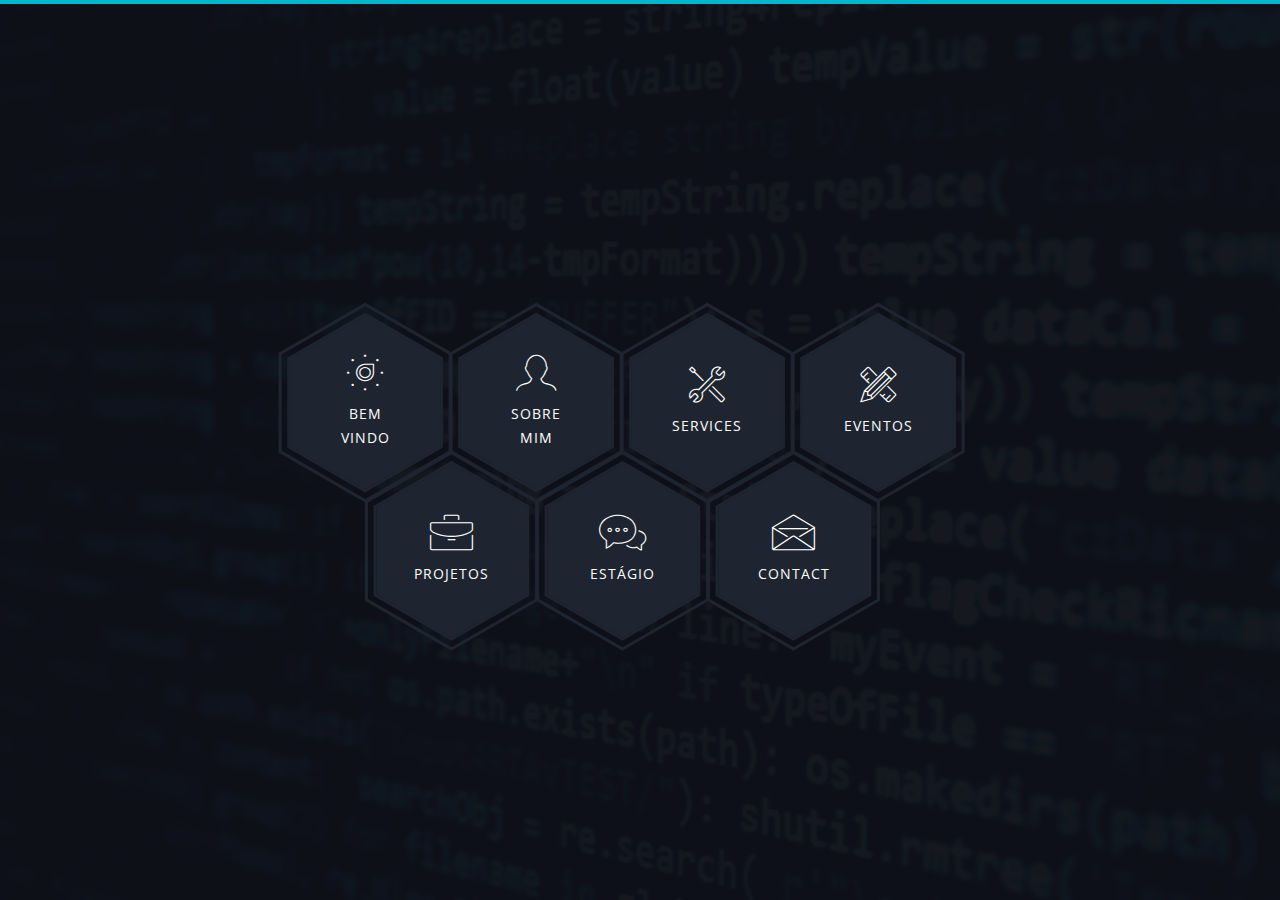
<file: index.html>
<!DOCTYPE html>
<html class="no-js" lang="">

<head>
    <!-- meta charset -->
    <meta charset="utf-8">
    <!-- site title -->
    <title>Portefólio | Andreia Agostinho</title>
    <!-- meta description -->
    <meta name="description" content="">
    <!-- mobile viwport meta -->
    <meta name="viewport" content="width=device-width, initial-scale=1">
    <!-- fevicon -->
    <link rel="shortcut icon" type="image/x-icon" href="favicon.ico">

    <!-- ================================
        CSS Files
        ================================= -->
    <link href="https://fonts.googleapis.com/css?family=Libre+Baskerville:400,400i|Open+Sans:400,600,700,800"
        rel="stylesheet">
    <link rel="stylesheet" href="css/themefisher-fonts.min.css">
    <link rel="stylesheet" href="css/owl.carousel.min.css">
    <link rel="stylesheet" href="css/bootstrap.min.css">
    <link rel="stylesheet" href="css/main.css">
    <link rel="stylesheet" href="css/dark.css">
</head>

<body class="dark">

    <div class="preloader">
        <div class="loading-mask"></div>
        <div class="loading-mask"></div>
        <div class="loading-mask"></div>
        <div class="loading-mask"></div>
        <div class="loading-mask"></div>
    </div>

    <main class="site-wrapper">
        <div class="pt-table">
            <div class="pt-tablecell page-home relative" style="background-image: url('img/banner.jpg');">
                <div class="overlay"></div>

                <div class="container">
                    <div class="row">
                        <div class="col-xs-12 col-md-offset-1 col-md-10 col-lg-offset-2 col-lg-8">
                            <div class="page-title home text-center">

                            </div>

                            <div class="hexagon-menu clear">
                                <div class="hexagon-item">
                                    <div class="hex-item">
                                        <div></div>
                                        <div></div>
                                        <div></div>
                                    </div>
                                    <div class="hex-item">
                                        <div></div>
                                        <div></div>
                                        <div></div>
                                    </div>
                                    <a href="welcome.html" class="hex-content">
                                        <span class="hex-content-inner">
                                            <span class="icon">
                                                <i class="tf-dial"></i>
                                            </span>
                                            <span class="title">Bem vindo</span>
                                        </span>
                                        <svg viewbox="0 0 173.20508075688772 200" height="200" width="174" version="1.1"
                                            xmlns="http://www.w3.org/2000/svg">
                                            <path
                                                d="M86.60254037844386 0L173.20508075688772 50L173.20508075688772 150L86.60254037844386 200L0 150L0 50Z"
                                                fill="#1e2530"></path>
                                        </svg>
                                    </a>
                                </div>
                                <div class="hexagon-item">
                                    <div class="hex-item">
                                        <div></div>
                                        <div></div>
                                        <div></div>
                                    </div>
                                    <div class="hex-item">
                                        <div></div>
                                        <div></div>
                                        <div></div>
                                    </div>
                                    <a href="about.html" class="hex-content">
                                        <span class="hex-content-inner">
                                            <span class="icon">
                                                <i class="tf-profile-male"></i>
                                            </span>
                                            <span class="title">Sobre mim</span>
                                        </span>
                                        <svg viewbox="0 0 173.20508075688772 200" height="200" width="174" version="1.1"
                                            xmlns="http://www.w3.org/2000/svg">
                                            <path
                                                d="M86.60254037844386 0L173.20508075688772 50L173.20508075688772 150L86.60254037844386 200L0 150L0 50Z"
                                                fill="#1e2530"></path>
                                        </svg>
                                    </a>
                                </div>
                                <div class="hexagon-item">
                                    <div class="hex-item">
                                        <div></div>
                                        <div></div>
                                        <div></div>
                                    </div>
                                    <div class="hex-item">
                                        <div></div>
                                        <div></div>
                                        <div></div>
                                    </div>
                                    <a href="services.html" class="hex-content">
                                        <span class="hex-content-inner">
                                            <span class="icon">
                                                <i class="tf-tools-2"></i>
                                            </span>
                                            <span class="title">Services</span>
                                        </span>
                                        <svg viewbox="0 0 173.20508075688772 200" height="200" width="174" version="1.1"
                                            xmlns="http://www.w3.org/2000/svg">
                                            <path
                                                d="M86.60254037844386 0L173.20508075688772 50L173.20508075688772 150L86.60254037844386 200L0 150L0 50Z"
                                                fill="#1e2530"></path>
                                        </svg>
                                    </a>
                                </div>
                                <div class="hexagon-item">
                                    <div class="hex-item">
                                        <div></div>
                                        <div></div>
                                        <div></div>
                                    </div>
                                    <div class="hex-item">
                                        <div></div>
                                        <div></div>
                                        <div></div>
                                    </div>
                                    <a href="resume.html" class="hex-content">
                                        <span class="hex-content-inner">
                                            <span class="icon">
                                                <i class="tf-tools"></i>
                                            </span>
                                            <span class="title">Eventos</span>
                                        </span>
                                        <svg viewbox="0 0 173.20508075688772 200" height="200" width="174" version="1.1"
                                            xmlns="http://www.w3.org/2000/svg">
                                            <path
                                                d="M86.60254037844386 0L173.20508075688772 50L173.20508075688772 150L86.60254037844386 200L0 150L0 50Z"
                                                fill="#1e2530"></path>
                                        </svg>
                                    </a>
                                </div>
                                <div class="hexagon-item">
                                    <div class="hex-item">
                                        <div></div>
                                        <div></div>
                                        <div></div>
                                    </div>
                                    <div class="hex-item">
                                        <div></div>
                                        <div></div>
                                        <div></div>
                                    </div>
                                    <a href="works.html" class="hex-content">
                                        <span class="hex-content-inner">
                                            <span class="icon">
                                                <i class="tf-briefcase2"></i>
                                            </span>
                                            <span class="title">Projetos</span>
                                        </span>
                                        <svg viewbox="0 0 173.20508075688772 200" height="200" width="174" version="1.1"
                                            xmlns="http://www.w3.org/2000/svg">
                                            <path
                                                d="M86.60254037844386 0L173.20508075688772 50L173.20508075688772 150L86.60254037844386 200L0 150L0 50Z"
                                                fill="#1e2530"></path>
                                        </svg>
                                    </a>
                                </div>
                                <div class="hexagon-item">
                                    <div class="hex-item">
                                        <div></div>
                                        <div></div>
                                        <div></div>
                                    </div>
                                    <div class="hex-item">
                                        <div></div>
                                        <div></div>
                                        <div></div>
                                    </div>
                                    <a href="testimonials.html" class="hex-content">
                                        <span class="hex-content-inner">
                                            <span class="icon">
                                                <i class="tf-chat"></i>
                                            </span>
                                            <span class="title">Estágio</span>
                                        </span>
                                        <svg viewbox="0 0 173.20508075688772 200" height="200" width="174" version="1.1"
                                            xmlns="http://www.w3.org/2000/svg">
                                            <path
                                                d="M86.60254037844386 0L173.20508075688772 50L173.20508075688772 150L86.60254037844386 200L0 150L0 50Z"
                                                fill="#1e2530"></path>
                                        </svg>
                                    </a>
                                </div>
                                <div class="hexagon-item">
                                    <div class="hex-item">
                                        <div></div>
                                        <div></div>
                                        <div></div>
                                    </div>
                                    <div class="hex-item">
                                        <div></div>
                                        <div></div>
                                        <div></div>
                                    </div>
                                    <a href="contact.html" class="hex-content">
                                        <span class="hex-content-inner">
                                            <span class="icon">
                                                <i class="tf-envelope2"></i>
                                            </span>
                                            <span class="title">Contact</span>
                                        </span>
                                        <svg viewbox="0 0 173.20508075688772 200" height="200" width="174" version="1.1"
                                            xmlns="http://www.w3.org/2000/svg">
                                            <path
                                                d="M86.60254037844386 0L173.20508075688772 50L173.20508075688772 150L86.60254037844386 200L0 150L0 50Z"
                                                fill="#1e2530"></path>
                                        </svg>
                                    </a>
                                </div>
                            </div> <!-- /.hexagon-menu -->

                        </div> <!-- /.col-xs-12 -->

                    </div> <!-- /.row -->
                </div> <!-- /.container -->

            </div> <!-- /.pt-tablecell -->
        </div> <!-- /.pt-table -->
    </main> <!-- /.site-wrapper -->

    <!-- ================================
        JavaScript Libraries
        ================================= -->
    <script src="js/vendor/jquery-2.2.4.min.js"></script>
    <script src="js/vendor/bootstrap.min.js"></script>
    <!-- <script src="js/jquery.easing.min.js"></script> -->
    <script src="js/isotope.pkgd.min.js"></script>
    <script src="js/jquery.nicescroll.min.js"></script>
    <script src="js/owl.carousel.min.js"></script>
    <script src="js/jquery-validation.min.js"></script>
    <script src="js/form.min.js"></script>
    <script src="js/main.js"></script>
</body>

</html>
</file>
<file: css/main.css>
/*------------------------------------------------
	Base Styles
-------------------------------------------------*/
body {
  font-family: "Libre Baskerville", serif;
  font-weight: 400;
  font-size: 16px;
  line-height: 30px;
  color: #ababab;
}

a {
  color: inherit;
  -webkit-transition: all 0.3s ease 0s;
  -moz-transition: all 0.3s ease 0s;
  -o-transition: all 0.3s ease 0s;
  transition: all 0.3s ease 0s;
}
a:hover, a:focus {
  color: #ababab;
  text-decoration: none;
  outline: 0 none;
}

h1, h2, h3,
h4, h5, h6 {
  color: #1e2530;
  font-family: "Open Sans", sans-serif;
  margin: 0;
  line-height: 1.3;
}

p {
  margin-bottom: 20px;
}
p:last-child {
  margin-bottom: 0;
}

/*
 * Selection color
 */
::-moz-selection {
  background-color: #02B7CE;
  color: #fff;
}

::selection {
  background-color: #02B7CE;
  color: #fff;
}

/*
 *  Reset bootstrap's default style
 */
.form-control::-webkit-input-placeholder,
::-webkit-input-placeholder {
  opacity: 1;
  color: inherit;
}

.form-control:-moz-placeholder,
:-moz-placeholder {
  /* Firefox 18- */
  opacity: 1;
  color: inherit;
}

.form-control::-moz-placeholder,
::-moz-placeholder {
  /* Firefox 19+ */
  opacity: 1;
  color: inherit;
}

.form-control:-ms-input-placeholder,
:-ms-input-placeholder {
  opacity: 1;
  color: inherit;
}

button, input, select,
textarea, label {
  font-weight: 400;
}

.btn {
  -webkit-transition: all 0.3s ease 0s;
  -moz-transition: all 0.3s ease 0s;
  -o-transition: all 0.3s ease 0s;
  transition: all 0.3s ease 0s;
}
.btn:hover, .btn:focus, .btn:active:focus {
  outline: 0 none;
}

.btn-primary {
  background-color: #02B7CE;
  border: 0;
  font-family: "Open Sans", sans-serif;
  font-weight: 700;
  height: 48px;
  line-height: 50px;
  padding: 0 42px;
  text-transform: uppercase;
}
.btn-primary:hover, .btn-primary:focus, .btn-primary:active, .btn-primary:active:focus {
  background-color: #f9423a;
}

.btn-border {
  border: 1px solid #d7d8db;
  display: inline-block;
  padding: 7px;
}

/*
 *  CSS Helper Class
 */
.clear:before, .clear:after {
  content: " ";
  display: table;
}
.clear:after {
  clear: both;
}

.pt-table {
  display: table;
  width: 100%;
  height: -webkit-calc(100vh - 4px);
  height: -moz-calc(100vh - 4px);
  height: calc(100vh - 4px);
}

.pt-tablecell {
  display: table-cell;
  vertical-align: middle;
}

.overlay {
  position: absolute;
  left: 0;
  top: 0;
  width: 100%;
  height: 100%;
}

.relative {
  position: relative;
}

.primary,
.link:hover {
  color: #02B7CE;
}

.no-gutter {
  margin-left: 0;
  margin-right: 0;
}
.no-gutter > [class^="col-"] {
  padding-left: 0;
  padding-right: 0;
}

.flex {
  display: -webkit-box;
  display: -webkit-flex;
  display: -moz-flex;
  display: -ms-flexbox;
  display: flex;
}

.flex-middle {
  -webkit-box-align: center;
  -ms-flex-align: center;
  -webkit-align-items: center;
  -moz-align-items: center;
  align-items: center;
}

.space-between {
  -webkit-box-pack: justify;
  -ms-flex-pack: justify;
  -webkit-justify-content: space-between;
  -moz-justify-content: space-between;
  justify-content: space-between;
}

.nicescroll-cursors {
  background: #02B7CE !important;
}

.preloader {
  bottom: 0;
  left: 0;
  position: fixed;
  right: 0;
  top: 0;
  z-index: 1000;
  display: -webkit-box;
  display: -webkit-flex;
  display: -moz-flex;
  display: -ms-flexbox;
  display: flex;
}
.preloader.active.hidden {
  display: none;
}

.loading-mask {
  background-color: #02B7CE;
  height: 100%;
  left: 0;
  position: absolute;
  top: 0;
  width: 20%;
  -webkit-transition: all 0.6s cubic-bezier(0.61, 0, 0.6, 1) 0s;
  -moz-transition: all 0.6s cubic-bezier(0.61, 0, 0.6, 1) 0s;
  -o-transition: all 0.6s cubic-bezier(0.61, 0, 0.6, 1) 0s;
  transition: all 0.6s cubic-bezier(0.61, 0, 0.6, 1) 0s;
}
.loading-mask:nth-child(2) {
  left: 20%;
  -webkit-transition-delay: 0.1s;
  -moz-transition-delay: 0.1s;
  -o-transition-delay: 0.1s;
  transition-delay: 0.1s;
}
.loading-mask:nth-child(3) {
  left: 40%;
  -webkit-transition-delay: 0.2s;
  -moz-transition-delay: 0.2s;
  -o-transition-delay: 0.2s;
  transition-delay: 0.2s;
}
.loading-mask:nth-child(4) {
  left: 60%;
  -webkit-transition-delay: 0.3s;
  -moz-transition-delay: 0.3s;
  -o-transition-delay: 0.3s;
  transition-delay: 0.3s;
}
.loading-mask:nth-child(5) {
  left: 80%;
  -webkit-transition-delay: 0.4s;
  -moz-transition-delay: 0.4s;
  -o-transition-delay: 0.4s;
  transition-delay: 0.4s;
}

.preloader.active.done {
  z-index: 0;
}
.preloader.active .loading-mask {
  width: 0;
}

/*------------------------------------------------
	Start Styling
-------------------------------------------------*/
.site-wrapper {
  border-top: 4px solid #02B7CE;
}

.page-close {
  font-size: 30px;
  position: absolute;
  right: 30px;
  top: 30px;
  z-index: 100;
}

.page-title {
  margin-bottom: 75px;
}
.page-title img {
  margin-bottom: 20px;
}
.page-title h2 {
  font-size: 68px;
  margin-bottom: 25px;
  position: relative;
  z-index: 0;
  font-weight: 900;
  text-transform: uppercase;
}
.page-title p {
  font-size: 16px;
}
.page-title .title-bg {
  color: rgba(30, 37, 48, 0.07);
  font-size: 158px;
  left: 0;
  letter-spacing: 10px;
  line-height: 0.7;
  position: absolute;
  right: 0;
  top: 50%;
  z-index: -1;
  -webkit-transform: translateY(-50%);
  -moz-transform: translateY(-50%);
  -ms-transform: translateY(-50%);
  -o-transform: translateY(-50%);
  transform: translateY(-50%);
}

.section-title {
  margin-bottom: 20px;
}
.section-title h3 {
  display: inline-block;
  position: relative;
}
.section-title h3::before, .section-title h3::after {
  content: "";
  height: 2px;
  position: absolute;
  bottom: 8px;
  left: -webkit-calc(100% + 14px);
  left: -moz-calc(100% + 14px);
  left: calc(100% + 14px);
}
.section-title h3::before {
  background-color: #1e2530;
  width: 96px;
  bottom: 14px;
}
.section-title h3::after {
  background-color: #02B7CE;
  width: 73px;
}
.section-title.light h3 {
  color: #fff;
}
.section-title.light h3::before {
  background-color: #fff;
}

.page-nav {
  bottom: 40px;
  left: 0;
  position: absolute;
  right: 0;
}
.page-nav span {
  font-family: "Open Sans", sans-serif;
  font-size: 14px;
  font-weight: 500;
  line-height: 0.9;
  text-transform: uppercase;
}

/*------------------------------------------------
    Home Page
-------------------------------------------------*/
.page-home {
  background-position: center center;
  background-repeat: no-repeat;
  background-size: cover;
  vertical-align: middle;
}
.page-home .overlay {
  background-color: rgba(255, 255, 255, 0.93);
}

/* End of container */
.hexagon-item {
  cursor: pointer;
  width: 200px;
  height: 173.20508px;
  float: left;
  margin-left: -29px;
  z-index: 0;
  position: relative;
  -webkit-transform: rotate(30deg);
  -moz-transform: rotate(30deg);
  -ms-transform: rotate(30deg);
  -o-transform: rotate(30deg);
  transform: rotate(30deg);
}
.hexagon-item:first-child {
  margin-left: 0;
}
.hexagon-item:hover {
  z-index: 1;
}
.hexagon-item:hover .hex-item:last-child {
  opacity: 1;
  -webkit-transform: scale(1.3);
  -moz-transform: scale(1.3);
  -ms-transform: scale(1.3);
  -o-transform: scale(1.3);
  transform: scale(1.3);
}
.hexagon-item:hover .hex-item:first-child {
  opacity: 1;
  -webkit-transform: scale(1.2);
  -moz-transform: scale(1.2);
  -ms-transform: scale(1.2);
  -o-transform: scale(1.2);
  transform: scale(1.2);
}
.hexagon-item:hover .hex-item:first-child div:before,
.hexagon-item:hover .hex-item:first-child div:after {
  height: 15px;
}
.hexagon-item:hover .hex-item div::before,
.hexagon-item:hover .hex-item div::after {
  background-color: #02B7CE;
}
.hexagon-item:hover .hex-content svg {
  -webkit-transform: scale(0.97);
  -moz-transform: scale(0.97);
  -ms-transform: scale(0.97);
  -o-transform: scale(0.97);
  transform: scale(0.97);
}

.page-home .hexagon-item:nth-last-child(1),
.page-home .hexagon-item:nth-last-child(2),
.page-home .hexagon-item:nth-last-child(3) {
  -webkit-transform: rotate(30deg) translate(87px, -80px);
  -moz-transform: rotate(30deg) translate(87px, -80px);
  -ms-transform: rotate(30deg) translate(87px, -80px);
  -o-transform: rotate(30deg) translate(87px, -80px);
  transform: rotate(30deg) translate(87px, -80px);
}

.hex-item {
  position: absolute;
  top: 0;
  left: 50px;
  width: 100px;
  height: 173.20508px;
}
.hex-item:first-child {
  z-index: 0;
  -webkit-transform: scale(0.9);
  -moz-transform: scale(0.9);
  -ms-transform: scale(0.9);
  -o-transform: scale(0.9);
  transform: scale(0.9);
  -webkit-transition: all 0.3s cubic-bezier(0.165, 0.84, 0.44, 1);
  -moz-transition: all 0.3s cubic-bezier(0.165, 0.84, 0.44, 1);
  -o-transition: all 0.3s cubic-bezier(0.165, 0.84, 0.44, 1);
  transition: all 0.3s cubic-bezier(0.165, 0.84, 0.44, 1);
}
.hex-item:last-child {
  transition: all 0.3s cubic-bezier(0.19, 1, 0.22, 1);
  z-index: 1;
}
.hex-item div {
  box-sizing: border-box;
  position: absolute;
  top: 0;
  width: 100px;
  height: 173.20508px;
  -webkit-transform-origin: center center;
  -moz-transform-origin: center center;
  -ms-transform-origin: center center;
  -o-transform-origin: center center;
  transform-origin: center center;
}
.hex-item div::before, .hex-item div::after {
  background-color: #1e2530;
  content: "";
  position: absolute;
  width: 100%;
  height: 3px;
  -webkit-transition: all 0.3s cubic-bezier(0.165, 0.84, 0.44, 1) 0s;
  -moz-transition: all 0.3s cubic-bezier(0.165, 0.84, 0.44, 1) 0s;
  -o-transition: all 0.3s cubic-bezier(0.165, 0.84, 0.44, 1) 0s;
  transition: all 0.3s cubic-bezier(0.165, 0.84, 0.44, 1) 0s;
}
.hex-item div:before {
  top: 0;
}
.hex-item div:after {
  bottom: 0;
}
.hex-item div:nth-child(1) {
  -webkit-transform: rotate(0deg);
  -moz-transform: rotate(0deg);
  -ms-transform: rotate(0deg);
  -o-transform: rotate(0deg);
  transform: rotate(0deg);
}
.hex-item div:nth-child(2) {
  -webkit-transform: rotate(60deg);
  -moz-transform: rotate(60deg);
  -ms-transform: rotate(60deg);
  -o-transform: rotate(60deg);
  transform: rotate(60deg);
}
.hex-item div:nth-child(3) {
  -webkit-transform: rotate(120deg);
  -moz-transform: rotate(120deg);
  -ms-transform: rotate(120deg);
  -o-transform: rotate(120deg);
  transform: rotate(120deg);
}

.hex-content {
  color: #fff;
  display: block;
  height: 180px;
  margin: 0 auto;
  position: relative;
  text-align: center;
  transform: rotate(-30deg);
  width: 156px;
}
.hex-content .hex-content-inner {
  left: 50%;
  margin: -3px 0 0 2px;
  position: absolute;
  top: 50%;
  -webkit-transform: translate(-50%, -50%);
  -moz-transform: translate(-50%, -50%);
  -ms-transform: translate(-50%, -50%);
  -o-transform: translate(-50%, -50%);
  transform: translate(-50%, -50%);
}
.hex-content .icon {
  display: block;
  font-size: 36px;
  line-height: 30px;
  margin-bottom: 11px;
}
.hex-content .title {
  display: block;
  font-family: "Open Sans", sans-serif;
  font-size: 14px;
  letter-spacing: 1px;
  line-height: 24px;
  text-transform: uppercase;
}
.hex-content svg {
  left: -7px;
  position: absolute;
  top: -13px;
  transform: scale(0.87);
  z-index: -1;
  -webkit-transition: all 0.3s cubic-bezier(0.165, 0.84, 0.44, 1) 0s;
  -moz-transition: all 0.3s cubic-bezier(0.165, 0.84, 0.44, 1) 0s;
  -o-transition: all 0.3s cubic-bezier(0.165, 0.84, 0.44, 1) 0s;
  transition: all 0.3s cubic-bezier(0.165, 0.84, 0.44, 1) 0s;
}
.hex-content:hover {
  color: #fff;
}

/*------------------------------------------------
    Welcome Page
-------------------------------------------------*/
.author-image-large {
  position: absolute;
  right: 0;
  top: 0;
}
.author-image-large img {
  height: -webkit-calc(100vh - 4px);
  height: -moz-calc(100vh - 4px);
  height: calc(100vh - 4px);
}

/*------------------------------------------------
    About Page
-------------------------------------------------*/
.about-author {
  margin-bottom: 23px;
  -webkit-box-align: center;
  -ms-flex-align: center;
  -webkit-align-items: center;
  -moz-align-items: center;
  align-items: center;
  display: -webkit-box;
  display: -webkit-flex;
  display: -moz-flex;
  display: -ms-flexbox;
  display: flex;
}
.about-author .author-thumb {
  background-color: #fff;
  border: 5px solid #1e2530;
  margin-right: 30px;
  padding: 5px;
}
.about-author .author-thumb img {
  border: 2px solid #1e2530;
  width: 145px;
}
.about-author .author-desc p {
  color: #1e2530;
  font-family: "Open Sans", sans-serif;
  letter-spacing: 1px;
  margin-bottom: 4px;
  text-transform: uppercase;
}
.about-author .author-desc b {
  font-family: "Open Sans", sans-serif;
}

.progress {
  background-color: #1e2530;
  border-radius: 2px;
  height: auto;
  min-height: 45px;
  -webkit-box-align: center;
  -ms-flex-align: center;
  -webkit-align-items: center;
  -moz-align-items: center;
  align-items: center;
  display: -webkit-box;
  display: -webkit-flex;
  display: -moz-flex;
  display: -ms-flexbox;
  display: flex;
}
.progress > div {
  color: #fff;
  font-family: "Open Sans", sans-serif;
  font-size: 12px;
  letter-spacing: 1px;
}
.progress .skill-name {
  border-right: 2px solid #2e333a;
  min-width: 160px;
  text-align: center;
  text-transform: uppercase;
}
.progress .skill-bar {
  background-color: #07080b;
  border-radius: 15px;
  margin: 0 15px;
  -webkit-box-flex: 1;
  -webkit-flex-grow: 1;
  -moz-flex-grow: 1;
  -ms-flex-positive: 1;
  flex-grow: 1;
}
.progress .bar {
  background-color: #02B7CE;
  border-radius: 10px;
  height: 8px;
  width: 0;
}
.progress .skill-lavel {
  border-left: 2px solid #2e333a;
  min-width: 70px;
  text-align: center;
  -webkit-box-align: end;
  -ms-flex-align: end;
  -webkit-align-items: flex-end;
  -moz-align-items: flex-end;
  align-items: flex-end;
  -webkit-transition: all 0.3s ease 0s;
  -moz-transition: all 0.3s ease 0s;
  -o-transition: all 0.3s ease 0s;
  transition: all 0.3s ease 0s;
}

.filter {
  margin-bottom: 30px;
}
.filter a {
  border-bottom: 2px solid transparent;
}
.filter .active {
  color: #02B7CE;
  border-bottom-color: #02B7CE;
}

.works-item {
  font-family: "Open Sans", sans-serif;
  margin-bottom: 30px;
  position: relative;
}
.works-item img {
  width: 100%;
}
.works-item .overlay {
  background-color: rgba(30, 37, 48, 0.96);
  position: absolute;
  left: 0;
  top: 0;
  height: 100%;
  width: 100%;
  -webkit-transition: all 0.3s ease 0s;
  -moz-transition: all 0.3s ease 0s;
  -o-transition: all 0.3s ease 0s;
  transition: all 0.3s ease 0s;
  -webkit-transform: scale(0);
  -moz-transform: scale(0);
  -ms-transform: scale(0);
  -o-transform: scale(0);
  transform: scale(0);
}
.works-item .overlay::before {
  border: 1px solid #fff;
  bottom: 15px;
  content: "";
  left: 15px;
  position: absolute;
  right: 15px;
  top: 15px;
}
.works-item .works-inner {
  left: 50%;
  position: absolute;
  text-align: center;
  top: 50%;
  white-space: nowrap;
  -webkit-transition: all 0.3s ease 0s;
  -moz-transition: all 0.3s ease 0s;
  -o-transition: all 0.3s ease 0s;
  transition: all 0.3s ease 0s;
  -webkit-transform: translate3d(0px, 0px, 0px) scale(0);
  -moz-transform: translate3d(0px, 0px, 0px) scale(0);
  -ms-transform: translate3d(0px, 0px, 0px) scale(0);
  -o-transform: translate3d(0px, 0px, 0px) scale(0);
  transform: translate3d(0px, 0px, 0px) scale(0);
}
.works-item h4 {
  color: #02B7CE;
  font-weight: 700;
  text-transform: uppercase;
}
.works-item p {
  color: #fff;
  font-size: 12px;
  font-weight: 400;
}
.works-item:hover .overlay {
  -webkit-transform: scale(1);
  -moz-transform: scale(1);
  -ms-transform: scale(1);
  -o-transform: scale(1);
  transform: scale(1);
}
.works-item:hover .works-inner {
  -webkit-transform: translate(-50%, -50%) scale(1);
  -moz-transform: translate(-50%, -50%) scale(1);
  -ms-transform: translate(-50%, -50%) scale(1);
  -o-transform: translate(-50%, -50%) scale(1);
  transform: translate(-50%, -50%) scale(1);
}

.history-block {
  background-color: #1e2530;
  position: relative;
}
.history-block .section-title {
  background-color: #1e2530;
  border-bottom: 1px solid #293342;
  left: 0;
  margin-bottom: 0;
  padding: 15px 34px 14px;
  position: absolute;
  right: 0;
  top: 0;
  z-index: 1;
}

.nicescroll-rails {
  z-index: 2;
}

.history-scroller {
  padding-top: 82px;
  max-height: 377px;
}

.history-item {
  display: table;
  font-family: "Open Sans", sans-serif;
  padding-left: 32px;
  margin-bottom: 20px;
  width: 100%;
}
.history-item > * {
  display: table-cell;
  vertical-align: middle;
}
.history-item .history-icon {
  padding-right: 25px;
  position: relative;
  width: 66px;
}
.history-item .history-icon i {
  font-size: 18px;
  position: absolute;
  top: 50%;
  left: -webkit-calc(50% - 12.5px);
  left: -moz-calc(50% - 12.5px);
  left: calc(50% - 12.5px);
  transform: translate(-50%, -50%);
}
.history-item h5 {
  color: #fff;
  font-size: 16px;
  font-weight: 600;
  letter-spacing: 0.96px;
  text-transform: uppercase;
}
.history-item span {
  color: #aaaaaa;
  font-size: 12px;
}

.history-hex {
  display: block;
  position: relative;
  width: 66px;
  height: 38.11px;
  background-color: #293342;
  margin: 19.05px 0;
}
.history-hex::before, .history-hex::after {
  content: "";
  position: absolute;
  width: 0;
  border-left: 33px solid transparent;
  border-right: 33px solid transparent;
}
.history-hex::before {
  bottom: 100%;
  border-bottom: 19.05px solid #293342;
}
.history-hex::after {
  top: 100%;
  width: 0;
  border-top: 19.05px solid #293342;
}

.service-hex {
  float: left;
  position: relative;
  width: 20%;
  z-index: 1;
}
.service-hex svg {
  -webkit-transform: scale(1.08);
  -moz-transform: scale(1.08);
  -ms-transform: scale(1.08);
  -o-transform: scale(1.08);
  transform: scale(1.08);
  -webkit-transition: all 0.4s ease 0s;
  -moz-transition: all 0.4s ease 0s;
  -o-transition: all 0.4s ease 0s;
  transition: all 0.4s ease 0s;
}
.service-hex .st0 {
  stroke: #1e2530;
  fill: #fff;
  -webkit-transition: all 0.4s ease 0s;
  -moz-transition: all 0.4s ease 0s;
  -o-transition: all 0.4s ease 0s;
  transition: all 0.4s ease 0s;
}
.service-hex .st1 {
  fill: #1e2530;
  -webkit-transition: all 0.4s ease 0s;
  -moz-transition: all 0.4s ease 0s;
  -o-transition: all 0.4s ease 0s;
  transition: all 0.4s ease 0s;
}
.service-hex .content {
  color: #fff;
  left: 50%;
  position: absolute;
  text-align: center;
  top: 50%;
  width: 100%;
  -webkit-transform: translate(-50%, -50%);
  -moz-transform: translate(-50%, -50%);
  -ms-transform: translate(-50%, -50%);
  -o-transform: translate(-50%, -50%);
  transform: translate(-50%, -50%);
}
.service-hex .icon {
  font-size: 30px;
  margin-bottom: 9px;
}
.service-hex h4 {
  color: #fff;
  font-size: 16px;
  margin-bottom: 20px;
}
.service-hex p {
  font-size: 14px;
  height: 0;
  line-height: 24px;
  overflow: hidden;
  -webkit-transition: all 0.4s ease 0s;
  -moz-transition: all 0.4s ease 0s;
  -o-transition: all 0.4s ease 0s;
  transition: all 0.4s ease 0s;
}
.service-hex:hover {
  z-index: 2;
}
.service-hex:hover svg {
  -webkit-transform: scale(1.5);
  -moz-transform: scale(1.5);
  -ms-transform: scale(1.5);
  -o-transform: scale(1.5);
  transform: scale(1.5);
}
.service-hex:hover .st1 {
  fill: #02B7CE;
}
.service-hex:hover .content {
  width: 135%;
}
.service-hex:hover p {
  height: 72px;
}

.testimonials .item {
  padding-top: 33px;
}
.testimonials .thumb {
  float: left;
  margin-top: -33px;
}
.testimonials .thumb img {
  width: auto;
}
.testimonials .text {
  border: 1px solid #cecece;
  font-size: 14px;
  font-style: italic;
  line-height: 24px;
  margin-left: 50px;
  padding: 27px 30px 29px 142px;
}
.testimonials figcaption {
  font-family: "Open Sans", sans-serif;
  font-size: 16px;
  font-weight: 700;
  padding-top: 15px;
  text-align: center;
}
.testimonials h4 {
  font-family: "Open Sans", sans-serif;
  font-weight: 700;
}
.testimonials span {
  font-size: 12px;
}
.testimonials .owl-item:nth-child(2n) .thumb {
  float: right;
}
.testimonials .owl-item:nth-child(2n) .text {
  margin-left: 0;
  margin-right: 50px;
  padding: 27px 142px 29px 30px;
}

.tm-hex {
  position: relative;
  width: 170px;
  height: 98.15px;
  margin: 49.07px 0;
  background-size: auto 182.4427px;
  background-position: center;
  border-left: solid 6px #1e2530;
  border-right: solid 6px #1e2530;
}
.tm-hex::after {
  content: "";
  position: absolute;
  top: 3.4641px;
  left: 0;
  width: 158.0000px;
  height: 91.2213px;
  z-index: 2;
  background: inherit;
}
.tm-hex .hexTop,
.tm-hex .hexBottom {
  position: absolute;
  z-index: 1;
  width: 120.21px;
  height: 120.21px;
  overflow: hidden;
  background: inherit;
  left: 18.90px;
  -webkit-transform: scaleY(0.5774) rotate(-45deg);
  -moz-transform: scaleY(0.5774) rotate(-45deg);
  -ms-transform: scaleY(0.5774) rotate(-45deg);
  -o-transform: scaleY(0.5774) rotate(-45deg);
  transform: scaleY(0.5774) rotate(-45deg);
}
.tm-hex .hexTop::before, .tm-hex .hexTop::after,
.tm-hex .hexBottom::before,
.tm-hex .hexBottom::after {
  content: "";
  position: absolute;
  width: 158.0000px;
  height: 91.22134253196087px;
  background: inherit;
  -webkit-transform-origin: 0 0;
  -moz-transform-origin: 0 0;
  -ms-transform-origin: 0 0;
  -o-transform-origin: 0 0;
  transform-origin: 0 0;
  -webkit-transform: rotate(45deg) scaleY(1.7321) translateY(-45.6107px);
  -moz-transform: rotate(45deg) scaleY(1.7321) translateY(-45.6107px);
  -ms-transform: rotate(45deg) scaleY(1.7321) translateY(-45.6107px);
  -o-transform: rotate(45deg) scaleY(1.7321) translateY(-45.6107px);
  transform: rotate(45deg) scaleY(1.7321) translateY(-45.6107px);
}
.tm-hex .hexTop {
  top: -60.1041px;
  border-top: solid 8.4853px #1e2530;
  border-right: solid 8.4853px #1e2530;
}
.tm-hex .hexTop::after {
  background-position: center top;
}
.tm-hex .hexBottom {
  bottom: -60.1041px;
  border-bottom: solid 8.4853px #1e2530;
  border-left: solid 8.4853px #1e2530;
}
.tm-hex .hexBottom::after {
  background-position: center bottom;
}

.contact-block {
  margin-bottom: 30px;
}
.contact-block:last-child {
  margin-bottom: 0;
}
.contact-block .media-left {
  font-size: 40px;
  max-width: 50px;
  min-width: 50px;
  padding-right: 0;
  text-align: center;
}
.contact-block .media-body {
  padding-left: 30px;
}
.contact-block h4 {
  font-size: 18px;
  text-transform: uppercase;
  font-weight: 600;
}
.contact-block p {
  font-weight: 400;
  font-size: 15px;
}

.contact-social {
  list-style: outside none none;
  margin: 0;
  padding: 0;
}
.contact-social li {
  display: inline-block;
  position: relative;
  width: 43px;
}
.contact-social li a {
  color: #fff;
  display: block;
  font-size: 14px;
  height: 50px;
  left: 50%;
  line-height: 50px;
  position: absolute;
  text-align: center;
  top: 50%;
  width: 43px;
  -webkit-transform: translate(-50%, -50%);
  -moz-transform: translate(-50%, -50%);
  -ms-transform: translate(-50%, -50%);
  -o-transform: translate(-50%, -50%);
  transform: translate(-50%, -50%);
}
.contact-social li:hover span {
  background-color: #02B7CE;
}
.contact-social li:hover span::before {
  border-bottom-color: #02B7CE;
}
.contact-social li:hover span::after {
  border-top-color: #02B7CE;
}

.contact-social-hex {
  display: block;
  position: relative;
  width: 43px;
  height: 24.83px;
  background-color: #1e2530;
  margin: 12.41px 0;
  -webkit-transition: all 0.3s ease 0s;
  -moz-transition: all 0.3s ease 0s;
  -o-transition: all 0.3s ease 0s;
  transition: all 0.3s ease 0s;
}
.contact-social-hex::before, .contact-social-hex::after {
  content: "";
  position: absolute;
  width: 0;
  border-left: 21.5px solid transparent;
  border-right: 21.5px solid transparent;
  -webkit-transition: all 0.3s ease 0s;
  -moz-transition: all 0.3s ease 0s;
  -o-transition: all 0.3s ease 0s;
  transition: all 0.3s ease 0s;
}
.contact-social-hex::before {
  bottom: 100%;
  border-bottom: 12.41px solid #1e2530;
}
.contact-social-hex::after {
  top: 100%;
  width: 0;
  border-top: 12.41px solid #1e2530;
}
.contact-social-hex:hover::after {
  border-bottom-color: #02B7CE;
}
.contact-social-hex:hover::before {
  border-top-color: #02B7CE;
}

.contact-form .input-field {
  margin-bottom: 10px;
}
.contact-form .input-field.name {
  margin-right: 5px;
}
.contact-form .input-field.email {
  margin-left: 5px;
}
.contact-form .input-field label.error {
  color: #ff0000;
  font-size: 13px;
  margin: 0;
}
.contact-form .input-icon {
  background-color: #1e2530;
  border-radius: 3px 0 0 3px;
  border-right: 1px solid rgba(255, 255, 255, 0.2);
  line-height: 48px;
  min-width: 53px;
  text-align: center;
  left: 0;
  line-height: 48px;
  min-width: 53px;
  position: absolute;
  top: 0;
}
.contact-form .form-control {
  background-color: #1e2530;
  color: #bcbcbc;
  border: 0 none;
  border-radius: 3px;
  height: 48px;
  padding-left: 70px;
  width: 100%;
  font-family: "Open Sans", sans-serif;
}
.contact-form .form-control:focus {
  box-shadow: none;
  color: #fff;
}
.contact-form textarea.form-control {
  border-radius: 3px;
  height: 120px;
  padding: 15px 10px 15px 70px;
}
.contact-form .message .input-icon {
  position: absolute;
  left: 0;
  top: 0;
}

.msg-success,
.msg-failed {
  display: none;
  margin-top: 15px;
}

.msg-success {
  color: #02B7CE;
}

.pt-table.desktop-768 .pt-tablecell {
  padding-bottom: 110px;
  padding-top: 60px;
}
.pt-table.desktop-768 .pt-tablecell .page-nav {
  bottom: 40px;
}

/* =================================== */
/*  Color Switcher
/* =================================== */
.preview-wrapper {
  background-color: #fff;
  border: 1px solid #ddd;
  border-right: 0;
  color: #333;
  height: 200px;
  right: 0px;
  position: fixed;
  top: 100px;
  width: 260px;
  z-index: 1200;
  -webkit-transition: all 0.4s ease-in-out 0s;
  -moz-transition: all 0.4s ease-in-out 0s;
  -o-transition: all 0.4s ease-in-out 0s;
  transition: all 0.4s ease-in-out 0s;
  transform: translateX(100%);
}

.preview-wrapper.extend {
  -webkit-transform: translateX(0px);
  -moz-transform: translateX(0px);
  -ms-transform: translateX(0px);
  -o-transform: translateX(0px);
  transform: translateX(0px);
}

.switcher-head {
  color: #333;
  font-size: 18px;
  font-weight: 600;
  height: 46px;
  line-height: 46px;
  position: relative;
}

.switcher-head span {
  border-bottom: 2px solid #eeeeee;
  display: block;
  margin: 0 20px;
}

.switcher-trigger {
  background-color: #fff;
  border: 1px solid #ddd;
  border-right: 0;
  cursor: pointer;
  font-size: 20px;
  height: 48px;
  left: -48px;
  line-height: 46px;
  position: absolute;
  text-align: center;
  top: -1px;
  width: 48px;
}

.switcher-body {
  background-color: #fff;
  height: -webkit-calc(100% - 50px);
  height: calc(100% - 50px);
  left: 0;
  padding: 20px;
  position: fixed;
  right: 0;
  top: 47px;
  outline: none;
}

.switcher-body h4 {
  font-size: 16px;
  margin-bottom: 10px;
}

.switcher-body select {
  border: 1px solid #e5e5e5;
  height: 40px;
  margin-bottom: 20px;
  width: 100%;
  -webklit--appearance: none;
  -moz-appearance: none;
  appearance: none;
}

.color-options {
  margin-bottom: 10px;
  padding: 0;
}

.color-options li {
  display: inline-block;
  background-color: #e6ae03;
  height: 30px;
  margin-bottom: 10px;
  margin-right: 6px;
  text-indent: -9999em;
  width: 30px;
  cursor: pointer;
}

.color-options li.c1 {
  background-color: #02B7CE;
}

.pattern-options li {
  font-family: "Roboto", sans-serif;
  border: 1px solid #cccccc;
  cursor: pointer;
  float: left;
  height: 40px;
  margin: 0 10px 10px 0;
  text-transform: capitalize;
  width: 50px;
}

.pattern-options li:last-child {
  border: 0 none;
  height: auto;
  padding-top: 8px;
  width: auto;
}

.pattern-options li img {
  width: 100%;
  height: 100%;
}

/*------------------------------------------------
	Responsive Media Queries
-------------------------------------------------*/
/*============================================================
	Macbook pro 13 inch
==============================================================*/
/*============================================================
	For Small Desktop / tablet landscape
==============================================================*/
@media (min-width: 980px) and (max-width: 1150px) {
  .author-image-large img {
    height: -webkit-calc(80vh - 4px);
    height: -moz-calc(80vh - 4px);
    height: calc(80vh - 4px);
  }

  .testimonials .thumb {
    margin-top: -8px;
  }
}
/*============================================================
	Tablet (Portrait) Design for a width of 768px
==============================================================*/
@media (min-width: 768px) and (max-width: 979px) {
  body {
    overflow-x: hidden;
  }

  .page-title h2 {
    font-size: 40px;
  }
  .page-title .title-bg {
    font-size: 100px;
  }

  .author-image-large {
    position: static;
    margin-bottom: 50px;
  }
  .author-image-large img {
    display: block;
    height: auto;
    margin: 0 auto;
    width: 50%;
  }

  .about-author + p {
    margin-bottom: 50px;
  }

  .service-hex {
    width: 33.3333%;
  }
  .service-hex:hover {
    z-index: 2;
  }
  .service-hex:hover svg {
    -webkit-transform: scale(1.5);
    -moz-transform: scale(1.5);
    -ms-transform: scale(1.5);
    -o-transform: scale(1.5);
    transform: scale(1.5);
  }
  .service-hex:hover .content {
    width: 105%;
  }
  .service-hex:nth-child(4), .service-hex:nth-child(5) {
    -webkit-transform: translate(50%, -15%);
    -moz-transform: translate(50%, -15%);
    -ms-transform: translate(50%, -15%);
    -o-transform: translate(50%, -15%);
    transform: translate(50%, -15%);
  }

  .testimonials .item {
    padding-top: 45px;
  }
  .testimonials .thumb {
    margin-top: -45px;
  }

  .history-item .history-text {
    padding-right: 15px;
  }
}
/*============================================================
	Mobile (Portrait) Design for a width of 320px
==============================================================*/
@media only screen and (max-width: 767px) {
  body {
    overflow-x: hidden;
  }

  .pt-table {
    height: auto;
  }

  .pt-table,
  .pt-tablecell {
    display: block;
  }

  .page-title {
    margin-bottom: 45px;
  }
  .page-title h2 {
    font-size: 35px;
  }
  .page-title .title-bg {
    font-size: 50px;
  }

  .hexagon-item {
    float: none;
    margin: 0 auto 50px;
  }
  .hexagon-item:first-child {
    margin-left: auto;
  }

  .page-home .hexagon-item:nth-last-child(1),
  .page-home .hexagon-item:nth-last-child(2),
  .page-home .hexagon-item:nth-last-child(3) {
    -webkit-transform: rotate(30deg) translate(0px, 0px);
    -moz-transform: rotate(30deg) translate(0px, 0px);
    -ms-transform: rotate(30deg) translate(0px, 0px);
    -o-transform: rotate(30deg) translate(0px, 0px);
    transform: rotate(30deg) translate(0px, 0px);
  }

  .author-image-large {
    position: static;
    margin-bottom: 50px;
  }
  .author-image-large img {
    display: block;
    height: auto;
    margin: 0 auto;
    width: 50%;
  }

  .about-author {
    display: block;
  }
  .about-author .author-thumb {
    border: 0 none;
    margin-bottom: 15px;
    margin-right: 0;
    padding: 0;
  }
  .about-author .author-desc b {
    display: block;
  }
  .about-author + p {
    margin-bottom: 50px;
  }

  .progress {
    display: block;
  }
  .progress .skill-name {
    border-right: 0;
    margin: 0 15px;
    min-width: auto;
    text-align: left;
  }
  .progress .skill-lavel {
    border-left: 0;
    margin: 0 15px;
    min-width: auto;
    text-align: left;
  }

  .service-hex {
    float: none;
    margin: 0 auto 40px;
    width: 60%;
  }
  .service-hex:last-child {
    margin-bottom: 0;
  }
  .service-hex:hover svg {
    -webkit-transform: scale(1.8);
    -moz-transform: scale(1.8);
    -ms-transform: scale(1.8);
    -o-transform: scale(1.8);
    transform: scale(1.8);
  }
  .service-hex:hover .content {
    width: 120%;
  }

  .history-block {
    margin-bottom: 30px;
  }

  .testimonials .thumb {
    float: none;
    margin: 0 0 30px 0;
    -webkit-box-align: center;
    -ms-flex-align: center;
    -webkit-align-items: center;
    -moz-align-items: center;
    align-items: center;
    display: -webkit-box;
    display: -webkit-flex;
    display: -moz-flex;
    display: -ms-flexbox;
    display: flex;
  }
  .testimonials figcaption {
    text-align: left;
    padding-left: 15px;
  }
  .testimonials .text {
    margin-left: 0;
    padding: 20px;
  }
  .testimonials .owl-item:nth-child(2n) .thumb {
    float: none;
  }
  .testimonials .owl-item:nth-child(2n) .text {
    margin-left: 0;
    margin-right: 50px;
    padding: 20px;
  }

  .contact-form .input-field.name {
    margin-right: 0;
  }
}
</file>
<file: css/dark.css>
.dark {
  background-color: #0c0f15; }
  .dark .page-home .overlay {
    background-color: rgba(14, 17, 24, 0.97); }
  .dark .page-title h2 {
    color: #ffffff; }
  .dark .page-title .title-bg {
    color: rgba(70, 88, 124, 0.06); }
  .dark .section-title h3::before {
    background-color: #fff; }
  .dark h1, .dark h2, .dark h3, .dark h4, .dark h5, .dark h6,
  .dark .about-author .author-desc p {
    color: #fff; }
  .dark .service-hex .st0 {
    fill: transparent; }
  .dark .service-hex:hover .st0 {
    fill: #fff; }
  .dark .testimonials .text,
  .dark .btn-border {
    border-color: #1e2530; }
</file>
<file: css/themefisher-fonts.min.css>
@font-face {
  font-family: 'themefisher-font';
  src:  url('../fonts/themefisher-font.eot?ug5hnh');
  src:  url('../fonts/themefisher-font.eot?ug5hnh#iefix') format('embedded-opentype'),
    url('../fonts/themefisher-font.ttf?ug5hnh') format('truetype'),
    url('../fonts/themefisher-font.woff?ug5hnh') format('woff'),
    url('../fonts/themefisher-font.svg?ug5hnh#themefisher-font') format('svg');
  font-weight: normal;
  font-style: normal;
}

[class^="tf-"], [class*=" tf-"] {
  /* use !important to prevent issues with browser extensions that change fonts */
  font-family: 'themefisher-font' !important;
  speak: none;
  font-style: normal;
  font-weight: normal;
  font-variant: normal;
  text-transform: none;
  line-height: 1;

  /* Better Font Rendering =========== */
  -webkit-font-smoothing: antialiased;
  -moz-osx-font-smoothing: grayscale;
}

.tf-ion-alert-circled:before {
  content: "\f100";
}
.tf-ion-alert:before {
  content: "\f101";
}
.tf-ion-android-add-circle:before {
  content: "\f359";
}
.tf-ion-android-add:before {
  content: "\f2c7";
}
.tf-ion-android-alarm-clock:before {
  content: "\f35a";
}
.tf-ion-android-alert:before {
  content: "\f35b";
}
.tf-ion-android-apps:before {
  content: "\f35c";
}
.tf-ion-android-archive:before {
  content: "\f2c9";
}
.tf-ion-android-arrow-back:before {
  content: "\f2ca";
}
.tf-ion-android-arrow-down:before {
  content: "\f35d";
}
.tf-ion-android-arrow-dropdown-circle:before {
  content: "\f35e";
}
.tf-ion-android-arrow-dropdown:before {
  content: "\f35f";
}
.tf-ion-android-arrow-dropleft-circle:before {
  content: "\f360";
}
.tf-ion-android-arrow-dropleft:before {
  content: "\f361";
}
.tf-ion-android-arrow-dropright-circle:before {
  content: "\f362";
}
.tf-ion-android-arrow-dropright:before {
  content: "\f363";
}
.tf-ion-android-arrow-dropup-circle:before {
  content: "\f364";
}
.tf-ion-android-arrow-dropup:before {
  content: "\f365";
}
.tf-ion-android-arrow-forward:before {
  content: "\f30f";
}
.tf-ion-android-arrow-up:before {
  content: "\f366";
}
.tf-ion-android-attach:before {
  content: "\f367";
}
.tf-ion-android-bar:before {
  content: "\f368";
}
.tf-ion-android-bicycle:before {
  content: "\f369";
}
.tf-ion-android-boat:before {
  content: "\f36a";
}
.tf-ion-android-bookmark:before {
  content: "\f36b";
}
.tf-ion-android-bulb:before {
  content: "\f36c";
}
.tf-ion-android-bus:before {
  content: "\f36d";
}
.tf-ion-android-calendar:before {
  content: "\f2d1";
}
.tf-ion-android-call:before {
  content: "\f2d2";
}
.tf-ion-android-camera:before {
  content: "\f2d3";
}
.tf-ion-android-cancel:before {
  content: "\f36e";
}
.tf-ion-android-car:before {
  content: "\f36f";
}
.tf-ion-android-cart:before {
  content: "\f370";
}
.tf-ion-android-chat:before {
  content: "\f2d4";
}
.tf-ion-android-checkbox-blank:before {
  content: "\f371";
}
.tf-ion-android-checkbox-outline-blank:before {
  content: "\f372";
}
.tf-ion-android-checkbox-outline:before {
  content: "\f373";
}
.tf-ion-android-checkbox:before {
  content: "\f374";
}
.tf-ion-android-checkmark-circle:before {
  content: "\f375";
}
.tf-ion-android-clipboard:before {
  content: "\f376";
}
.tf-ion-android-close:before {
  content: "\f2d7";
}
.tf-ion-android-cloud-circle:before {
  content: "\f377";
}
.tf-ion-android-cloud-done:before {
  content: "\f378";
}
.tf-ion-android-cloud-outline:before {
  content: "\f379";
}
.tf-ion-android-cloud:before {
  content: "\f37a";
}
.tf-ion-android-color-palette:before {
  content: "\f37b";
}
.tf-ion-android-compass:before {
  content: "\f37c";
}
.tf-ion-android-contact:before {
  content: "\f2d8";
}
.tf-ion-android-contacts:before {
  content: "\f2d9";
}
.tf-ion-android-contract:before {
  content: "\f37d";
}
.tf-ion-android-create:before {
  content: "\f37e";
}
.tf-ion-android-delete:before {
  content: "\f37f";
}
.tf-ion-android-desktop:before {
  content: "\f380";
}
.tf-ion-android-document:before {
  content: "\f381";
}
.tf-ion-android-done-all:before {
  content: "\f382";
}
.tf-ion-android-done:before {
  content: "\f383";
}
.tf-ion-android-download:before {
  content: "\f2dd";
}
.tf-ion-android-drafts:before {
  content: "\f384";
}
.tf-ion-android-exit:before {
  content: "\f385";
}
.tf-ion-android-expand:before {
  content: "\f386";
}
.tf-ion-android-favorite-outline:before {
  content: "\f387";
}
.tf-ion-android-favorite:before {
  content: "\f388";
}
.tf-ion-android-film:before {
  content: "\f389";
}
.tf-ion-android-folder-open:before {
  content: "\f38a";
}
.tf-ion-android-folder:before {
  content: "\f2e0";
}
.tf-ion-android-funnel:before {
  content: "\f38b";
}
.tf-ion-android-globe:before {
  content: "\f38c";
}
.tf-ion-android-hand:before {
  content: "\f2e3";
}
.tf-ion-android-hangout:before {
  content: "\f38d";
}
.tf-ion-android-happy:before {
  content: "\f38e";
}
.tf-ion-android-home:before {
  content: "\f38f";
}
.tf-ion-android-image:before {
  content: "\f2e4";
}
.tf-ion-android-laptop:before {
  content: "\f390";
}
.tf-ion-android-list:before {
  content: "\f391";
}
.tf-ion-android-locate:before {
  content: "\f2e9";
}
.tf-ion-android-lock:before {
  content: "\f392";
}
.tf-ion-android-mail:before {
  content: "\f2eb";
}
.tf-ion-android-map:before {
  content: "\f393";
}
.tf-ion-android-menu:before {
  content: "\f394";
}
.tf-ion-android-microphone-off:before {
  content: "\f395";
}
.tf-ion-android-microphone:before {
  content: "\f2ec";
}
.tf-ion-android-more-horizontal:before {
  content: "\f396";
}
.tf-ion-android-more-vertical:before {
  content: "\f397";
}
.tf-ion-android-navigate:before {
  content: "\f398";
}
.tf-ion-android-notifications-none:before {
  content: "\f399";
}
.tf-ion-android-notifications-off:before {
  content: "\f39a";
}
.tf-ion-android-notifications:before {
  content: "\f39b";
}
.tf-ion-android-open:before {
  content: "\f39c";
}
.tf-ion-android-options:before {
  content: "\f39d";
}
.tf-ion-android-people:before {
  content: "\f39e";
}
.tf-ion-android-person-add:before {
  content: "\f39f";
}
.tf-ion-android-person:before {
  content: "\f3a0";
}
.tf-ion-android-phone-landscape:before {
  content: "\f3a1";
}
.tf-ion-android-phone-portrait:before {
  content: "\f3a2";
}
.tf-ion-android-pin:before {
  content: "\f3a3";
}
.tf-ion-android-plane:before {
  content: "\f3a4";
}
.tf-ion-android-playstore:before {
  content: "\f2f0";
}
.tf-ion-android-print:before {
  content: "\f3a5";
}
.tf-ion-android-radio-button-off:before {
  content: "\f3a6";
}
.tf-ion-android-radio-button-on:before {
  content: "\f3a7";
}
.tf-ion-android-refresh:before {
  content: "\f3a8";
}
.tf-ion-android-remove-circle:before {
  content: "\f3a9";
}
.tf-ion-android-remove:before {
  content: "\f2f4";
}
.tf-ion-android-restaurant:before {
  content: "\f3aa";
}
.tf-ion-android-sad:before {
  content: "\f3ab";
}
.tf-ion-android-search:before {
  content: "\f2f5";
}
.tf-ion-android-send:before {
  content: "\f2f6";
}
.tf-ion-android-settings:before {
  content: "\f2f7";
}
.tf-ion-android-share-alt:before {
  content: "\f3ac";
}
.tf-ion-android-share:before {
  content: "\f2f8";
}
.tf-ion-android-star-half:before {
  content: "\f3ad";
}
.tf-ion-android-star-outline:before {
  content: "\f3ae";
}
.tf-ion-android-star:before {
  content: "\f2fc";
}
.tf-ion-android-stopwatch:before {
  content: "\f2fd";
}
.tf-ion-android-subway:before {
  content: "\f3af";
}
.tf-ion-android-sunny:before {
  content: "\f3b0";
}
.tf-ion-android-sync:before {
  content: "\f3b1";
}
.tf-ion-android-textsms:before {
  content: "\f3b2";
}
.tf-ion-android-time:before {
  content: "\f3b3";
}
.tf-ion-android-train:before {
  content: "\f3b4";
}
.tf-ion-android-unlock:before {
  content: "\f3b5";
}
.tf-ion-android-upload:before {
  content: "\f3b6";
}
.tf-ion-android-volume-down:before {
  content: "\f3b7";
}
.tf-ion-android-volume-mute:before {
  content: "\f3b8";
}
.tf-ion-android-volume-off:before {
  content: "\f3b9";
}
.tf-ion-android-volume-up:before {
  content: "\f3ba";
}
.tf-ion-android-walk:before {
  content: "\f3bb";
}
.tf-ion-android-warning:before {
  content: "\f3bc";
}
.tf-ion-android-watch:before {
  content: "\f3bd";
}
.tf-ion-android-wifi:before {
  content: "\f305";
}
.tf-ion-aperture:before {
  content: "\f313";
}
.tf-ion-archive:before {
  content: "\f102";
}
.tf-ion-arrow-down-a:before {
  content: "\f103";
}
.tf-ion-arrow-down-b:before {
  content: "\f104";
}
.tf-ion-arrow-down-c:before {
  content: "\f105";
}
.tf-ion-arrow-expand:before {
  content: "\f25e";
}
.tf-ion-arrow-graph-down-left:before {
  content: "\f25f";
}
.tf-ion-arrow-graph-down-right:before {
  content: "\f260";
}
.tf-ion-arrow-graph-up-left:before {
  content: "\f261";
}
.tf-ion-arrow-graph-up-right:before {
  content: "\f262";
}
.tf-ion-arrow-left-a:before {
  content: "\f106";
}
.tf-ion-arrow-left-b:before {
  content: "\f107";
}
.tf-ion-arrow-left-c:before {
  content: "\f108";
}
.tf-ion-arrow-move:before {
  content: "\f263";
}
.tf-ion-arrow-resize:before {
  content: "\f264";
}
.tf-ion-arrow-return-left:before {
  content: "\f265";
}
.tf-ion-arrow-return-right:before {
  content: "\f266";
}
.tf-ion-arrow-right-a:before {
  content: "\f109";
}
.tf-ion-arrow-right-b:before {
  content: "\f10a";
}
.tf-ion-arrow-right-c:before {
  content: "\f10b";
}
.tf-ion-arrow-shrink:before {
  content: "\f267";
}
.tf-ion-arrow-swap:before {
  content: "\f268";
}
.tf-ion-arrow-up-a:before {
  content: "\f10c";
}
.tf-ion-arrow-up-b:before {
  content: "\f10d";
}
.tf-ion-arrow-up-c:before {
  content: "\f10e";
}
.tf-ion-asterisk:before {
  content: "\f314";
}
.tf-ion-at:before {
  content: "\f10f";
}
.tf-ion-backspace-outline:before {
  content: "\f3be";
}
.tf-ion-backspace:before {
  content: "\f3bf";
}
.tf-ion-bag:before {
  content: "\f110";
}
.tf-ion-battery-charging:before {
  content: "\f111";
}
.tf-ion-battery-empty:before {
  content: "\f112";
}
.tf-ion-battery-full:before {
  content: "\f113";
}
.tf-ion-battery-half:before {
  content: "\f114";
}
.tf-ion-battery-low:before {
  content: "\f115";
}
.tf-ion-beaker:before {
  content: "\f269";
}
.tf-ion-beer:before {
  content: "\f26a";
}
.tf-ion-bluetooth:before {
  content: "\f116";
}
.tf-ion-bonfire:before {
  content: "\f315";
}
.tf-ion-bookmark:before {
  content: "\f26b";
}
.tf-ion-bowtie:before {
  content: "\f3c0";
}
.tf-ion-briefcase:before {
  content: "\f26c";
}
.tf-ion-bug:before {
  content: "\f2be";
}
.tf-ion-calculator:before {
  content: "\f26d";
}
.tf-ion-calendar:before {
  content: "\f117";
}
.tf-ion-camera:before {
  content: "\f118";
}
.tf-ion-card:before {
  content: "\f119";
}
.tf-ion-cash:before {
  content: "\f316";
}
.tf-ion-chatbox-working:before {
  content: "\f11a";
}
.tf-ion-chatbox:before {
  content: "\f11b";
}
.tf-ion-chatboxes:before {
  content: "\f11c";
}
.tf-ion-chatbubble-working:before {
  content: "\f11d";
}
.tf-ion-chatbubble:before {
  content: "\f11e";
}
.tf-ion-chatbubbles:before {
  content: "\f11f";
}
.tf-ion-checkmark-circled:before {
  content: "\f120";
}
.tf-ion-checkmark-round:before {
  content: "\f121";
}
.tf-ion-checkmark:before {
  content: "\f122";
}
.tf-ion-chevron-down:before {
  content: "\f123";
}
.tf-ion-chevron-left:before {
  content: "\f124";
}
.tf-ion-chevron-right:before {
  content: "\f125";
}
.tf-ion-chevron-up:before {
  content: "\f126";
}
.tf-ion-clipboard:before {
  content: "\f127";
}
.tf-ion-clock:before {
  content: "\f26e";
}
.tf-ion-close-circled:before {
  content: "\f128";
}
.tf-ion-close-round:before {
  content: "\f129";
}
.tf-ion-close:before {
  content: "\f12a";
}
.tf-ion-closed-captioning:before {
  content: "\f317";
}
.tf-ion-cloud:before {
  content: "\f12b";
}
.tf-ion-code-download:before {
  content: "\f26f";
}
.tf-ion-code-working:before {
  content: "\f270";
}
.tf-ion-code:before {
  content: "\f271";
}
.tf-ion-coffee:before {
  content: "\f272";
}
.tf-ion-compass:before {
  content: "\f273";
}
.tf-ion-compose:before {
  content: "\f12c";
}
.tf-ion-connection-bars:before {
  content: "\f274";
}
.tf-ion-contrast:before {
  content: "\f275";
}
.tf-ion-crop:before {
  content: "\f3c1";
}
.tf-ion-cube:before {
  content: "\f318";
}
.tf-ion-disc:before {
  content: "\f12d";
}
.tf-ion-document-text:before {
  content: "\f12e";
}
.tf-ion-document:before {
  content: "\f12f";
}
.tf-ion-drag:before {
  content: "\f130";
}
.tf-ion-earth:before {
  content: "\f276";
}
.tf-ion-easel:before {
  content: "\f3c2";
}
.tf-ion-edit:before {
  content: "\f2bf";
}
.tf-ion-egg:before {
  content: "\f277";
}
.tf-ion-eject:before {
  content: "\f131";
}
.tf-ion-email-unread:before {
  content: "\f3c3";
}
.tf-ion-email:before {
  content: "\f132";
}
.tf-ion-erlenmeyer-flask-bubbles:before {
  content: "\f3c4";
}
.tf-ion-erlenmeyer-flask:before {
  content: "\f3c5";
}
.tf-ion-eye-disabled:before {
  content: "\f306";
}
.tf-ion-eye:before {
  content: "\f133";
}
.tf-ion-female:before {
  content: "\f278";
}
.tf-ion-filing:before {
  content: "\f134";
}
.tf-ion-film-marker:before {
  content: "\f135";
}
.tf-ion-fireball:before {
  content: "\f319";
}
.tf-ion-flag:before {
  content: "\f279";
}
.tf-ion-flame:before {
  content: "\f31a";
}
.tf-ion-flash-off:before {
  content: "\f136";
}
.tf-ion-flash:before {
  content: "\f137";
}
.tf-ion-folder:before {
  content: "\f139";
}
.tf-ion-fork-repo:before {
  content: "\f2c0";
}
.tf-ion-fork:before {
  content: "\f27a";
}
.tf-ion-forward:before {
  content: "\f13a";
}
.tf-ion-funnel:before {
  content: "\f31b";
}
.tf-ion-gear-a:before {
  content: "\f13d";
}
.tf-ion-gear-b:before {
  content: "\f13e";
}
.tf-ion-grid:before {
  content: "\f13f";
}
.tf-ion-hammer:before {
  content: "\f27b";
}
.tf-ion-happy-outline:before {
  content: "\f3c6";
}
.tf-ion-happy:before {
  content: "\f31c";
}
.tf-ion-headphone:before {
  content: "\f140";
}
.tf-ion-heart-broken:before {
  content: "\f31d";
}
.tf-ion-heart:before {
  content: "\f141";
}
.tf-ion-help-buoy:before {
  content: "\f27c";
}
.tf-ion-help-circled:before {
  content: "\f142";
}
.tf-ion-help:before {
  content: "\f143";
}
.tf-ion-home:before {
  content: "\f144";
}
.tf-ion-icecream:before {
  content: "\f27d";
}
.tf-ion-image:before {
  content: "\f147";
}
.tf-ion-images:before {
  content: "\f148";
}
.tf-ion-information-circled:before {
  content: "\f149";
}
.tf-ion-information:before {
  content: "\f14a";
}
.tf-ion-ionic:before {
  content: "\f14b";
}
.tf-ion-ios-alarm-outline:before {
  content: "\f3c7";
}
.tf-ion-ios-alarm:before {
  content: "\f3c8";
}
.tf-ion-ios-albums-outline:before {
  content: "\f3c9";
}
.tf-ion-ios-albums:before {
  content: "\f3ca";
}
.tf-ion-ios-americanfootball-outline:before {
  content: "\f3cb";
}
.tf-ion-ios-americanfootball:before {
  content: "\f3cc";
}
.tf-ion-ios-analytics-outline:before {
  content: "\f3cd";
}
.tf-ion-ios-analytics:before {
  content: "\f3ce";
}
.tf-ion-ios-arrow-back:before {
  content: "\f3cf";
}
.tf-ion-ios-arrow-down:before {
  content: "\f3d0";
}
.tf-ion-ios-arrow-forward:before {
  content: "\f3d1";
}
.tf-ion-ios-arrow-left:before {
  content: "\f3d2";
}
.tf-ion-ios-arrow-right:before {
  content: "\f3d3";
}
.tf-ion-ios-arrow-thin-down:before {
  content: "\f3d4";
}
.tf-ion-ios-arrow-thin-left:before {
  content: "\f3d5";
}
.tf-ion-ios-arrow-thin-right:before {
  content: "\f3d6";
}
.tf-ion-ios-arrow-thin-up:before {
  content: "\f3d7";
}
.tf-ion-ios-arrow-up:before {
  content: "\f3d8";
}
.tf-ion-ios-at-outline:before {
  content: "\f3d9";
}
.tf-ion-ios-at:before {
  content: "\f3da";
}
.tf-ion-ios-barcode-outline:before {
  content: "\f3db";
}
.tf-ion-ios-barcode:before {
  content: "\f3dc";
}
.tf-ion-ios-baseball-outline:before {
  content: "\f3dd";
}
.tf-ion-ios-baseball:before {
  content: "\f3de";
}
.tf-ion-ios-basketball-outline:before {
  content: "\f3df";
}
.tf-ion-ios-basketball:before {
  content: "\f3e0";
}
.tf-ion-ios-bell-outline:before {
  content: "\f3e1";
}
.tf-ion-ios-bell:before {
  content: "\f3e2";
}
.tf-ion-ios-body-outline:before {
  content: "\f3e3";
}
.tf-ion-ios-body:before {
  content: "\f3e4";
}
.tf-ion-ios-bolt-outline:before {
  content: "\f3e5";
}
.tf-ion-ios-bolt:before {
  content: "\f3e6";
}
.tf-ion-ios-book-outline:before {
  content: "\f3e7";
}
.tf-ion-ios-book:before {
  content: "\f3e8";
}
.tf-ion-ios-bookmarks-outline:before {
  content: "\f3e9";
}
.tf-ion-ios-bookmarks:before {
  content: "\f3ea";
}
.tf-ion-ios-box-outline:before {
  content: "\f3eb";
}
.tf-ion-ios-box:before {
  content: "\f3ec";
}
.tf-ion-ios-briefcase-outline:before {
  content: "\f3ed";
}
.tf-ion-ios-briefcase:before {
  content: "\f3ee";
}
.tf-ion-ios-browsers-outline:before {
  content: "\f3ef";
}
.tf-ion-ios-browsers:before {
  content: "\f3f0";
}
.tf-ion-ios-calculator-outline:before {
  content: "\f3f1";
}
.tf-ion-ios-calculator:before {
  content: "\f3f2";
}
.tf-ion-ios-calendar-outline:before {
  content: "\f3f3";
}
.tf-ion-ios-calendar:before {
  content: "\f3f4";
}
.tf-ion-ios-camera-outline:before {
  content: "\f3f5";
}
.tf-ion-ios-camera:before {
  content: "\f3f6";
}
.tf-ion-ios-cart-outline:before {
  content: "\f3f7";
}
.tf-ion-ios-cart:before {
  content: "\f3f8";
}
.tf-ion-ios-chatboxes-outline:before {
  content: "\f3f9";
}
.tf-ion-ios-chatboxes:before {
  content: "\f3fa";
}
.tf-ion-ios-chatbubble-outline:before {
  content: "\f3fb";
}
.tf-ion-ios-chatbubble:before {
  content: "\f3fc";
}
.tf-ion-ios-checkmark-empty:before {
  content: "\f3fd";
}
.tf-ion-ios-checkmark-outline:before {
  content: "\f3fe";
}
.tf-ion-ios-checkmark:before {
  content: "\f3ff";
}
.tf-ion-ios-circle-filled:before {
  content: "\f400";
}
.tf-ion-ios-circle-outline:before {
  content: "\f401";
}
.tf-ion-ios-clock-outline:before {
  content: "\f402";
}
.tf-ion-ios-clock:before {
  content: "\f403";
}
.tf-ion-ios-close-empty:before {
  content: "\f404";
}
.tf-ion-ios-close-outline:before {
  content: "\f405";
}
.tf-ion-ios-close:before {
  content: "\f406";
}
.tf-ion-ios-cloud-download-outline:before {
  content: "\f407";
}
.tf-ion-ios-cloud-download:before {
  content: "\f408";
}
.tf-ion-ios-cloud-outline:before {
  content: "\f409";
}
.tf-ion-ios-cloud-upload-outline:before {
  content: "\f40a";
}
.tf-ion-ios-cloud-upload:before {
  content: "\f40b";
}
.tf-ion-ios-cloud:before {
  content: "\f40c";
}
.tf-ion-ios-cloudy-night-outline:before {
  content: "\f40d";
}
.tf-ion-ios-cloudy-night:before {
  content: "\f40e";
}
.tf-ion-ios-cloudy-outline:before {
  content: "\f40f";
}
.tf-ion-ios-cloudy:before {
  content: "\f410";
}
.tf-ion-ios-cog-outline:before {
  content: "\f411";
}
.tf-ion-ios-cog:before {
  content: "\f412";
}
.tf-ion-ios-color-filter-outline:before {
  content: "\f413";
}
.tf-ion-ios-color-filter:before {
  content: "\f414";
}
.tf-ion-ios-color-wand-outline:before {
  content: "\f415";
}
.tf-ion-ios-color-wand:before {
  content: "\f416";
}
.tf-ion-ios-compose-outline:before {
  content: "\f417";
}
.tf-ion-ios-compose:before {
  content: "\f418";
}
.tf-ion-ios-contact-outline:before {
  content: "\f419";
}
.tf-ion-ios-contact:before {
  content: "\f41a";
}
.tf-ion-ios-copy-outline:before {
  content: "\f41b";
}
.tf-ion-ios-copy:before {
  content: "\f41c";
}
.tf-ion-ios-crop-strong:before {
  content: "\f41d";
}
.tf-ion-ios-crop:before {
  content: "\f41e";
}
.tf-ion-ios-download-outline:before {
  content: "\f41f";
}
.tf-ion-ios-download:before {
  content: "\f420";
}
.tf-ion-ios-drag:before {
  content: "\f421";
}
.tf-ion-ios-email-outline:before {
  content: "\f422";
}
.tf-ion-ios-email:before {
  content: "\f423";
}
.tf-ion-ios-eye-outline:before {
  content: "\f424";
}
.tf-ion-ios-eye:before {
  content: "\f425";
}
.tf-ion-ios-fastforward-outline:before {
  content: "\f426";
}
.tf-ion-ios-fastforward:before {
  content: "\f427";
}
.tf-ion-ios-filing-outline:before {
  content: "\f428";
}
.tf-ion-ios-filing:before {
  content: "\f429";
}
.tf-ion-ios-film-outline:before {
  content: "\f42a";
}
.tf-ion-ios-film:before {
  content: "\f42b";
}
.tf-ion-ios-flag-outline:before {
  content: "\f42c";
}
.tf-ion-ios-flag:before {
  content: "\f42d";
}
.tf-ion-ios-flame-outline:before {
  content: "\f42e";
}
.tf-ion-ios-flame:before {
  content: "\f42f";
}
.tf-ion-ios-flask-outline:before {
  content: "\f430";
}
.tf-ion-ios-flask:before {
  content: "\f431";
}
.tf-ion-ios-flower-outline:before {
  content: "\f432";
}
.tf-ion-ios-flower:before {
  content: "\f433";
}
.tf-ion-ios-folder-outline:before {
  content: "\f434";
}
.tf-ion-ios-folder:before {
  content: "\f435";
}
.tf-ion-ios-football-outline:before {
  content: "\f436";
}
.tf-ion-ios-football:before {
  content: "\f437";
}
.tf-ion-ios-game-controller-a-outline:before {
  content: "\f438";
}
.tf-ion-ios-game-controller-a:before {
  content: "\f439";
}
.tf-ion-ios-game-controller-b-outline:before {
  content: "\f43a";
}
.tf-ion-ios-game-controller-b:before {
  content: "\f43b";
}
.tf-ion-ios-gear-outline:before {
  content: "\f43c";
}
.tf-ion-ios-gear:before {
  content: "\f43d";
}
.tf-ion-ios-glasses-outline:before {
  content: "\f43e";
}
.tf-ion-ios-glasses:before {
  content: "\f43f";
}
.tf-ion-ios-grid-view-outline:before {
  content: "\f440";
}
.tf-ion-ios-grid-view:before {
  content: "\f441";
}
.tf-ion-ios-heart-outline:before {
  content: "\f442";
}
.tf-ion-ios-heart:before {
  content: "\f443";
}
.tf-ion-ios-help-empty:before {
  content: "\f444";
}
.tf-ion-ios-help-outline:before {
  content: "\f445";
}
.tf-ion-ios-help:before {
  content: "\f446";
}
.tf-ion-ios-home-outline:before {
  content: "\f447";
}
.tf-ion-ios-home:before {
  content: "\f448";
}
.tf-ion-ios-infinite-outline:before {
  content: "\f449";
}
.tf-ion-ios-infinite:before {
  content: "\f44a";
}
.tf-ion-ios-information-empty:before {
  content: "\f44b";
}
.tf-ion-ios-information-outline:before {
  content: "\f44c";
}
.tf-ion-ios-information:before {
  content: "\f44d";
}
.tf-ion-ios-ionic-outline:before {
  content: "\f44e";
}
.tf-ion-ios-keypad-outline:before {
  content: "\f44f";
}
.tf-ion-ios-keypad:before {
  content: "\f450";
}
.tf-ion-ios-lightbulb-outline:before {
  content: "\f451";
}
.tf-ion-ios-lightbulb:before {
  content: "\f452";
}
.tf-ion-ios-list-outline:before {
  content: "\f453";
}
.tf-ion-ios-list:before {
  content: "\f454";
}
.tf-ion-ios-location-outline:before {
  content: "\f455";
}
.tf-ion-ios-location:before {
  content: "\f456";
}
.tf-ion-ios-locked-outline:before {
  content: "\f457";
}
.tf-ion-ios-locked:before {
  content: "\f458";
}
.tf-ion-ios-loop-strong:before {
  content: "\f459";
}
.tf-ion-ios-loop:before {
  content: "\f45a";
}
.tf-ion-ios-medical-outline:before {
  content: "\f45b";
}
.tf-ion-ios-medical:before {
  content: "\f45c";
}
.tf-ion-ios-medkit-outline:before {
  content: "\f45d";
}
.tf-ion-ios-medkit:before {
  content: "\f45e";
}
.tf-ion-ios-mic-off:before {
  content: "\f45f";
}
.tf-ion-ios-mic-outline:before {
  content: "\f460";
}
.tf-ion-ios-mic:before {
  content: "\f461";
}
.tf-ion-ios-minus-empty:before {
  content: "\f462";
}
.tf-ion-ios-minus-outline:before {
  content: "\f463";
}
.tf-ion-ios-minus:before {
  content: "\f464";
}
.tf-ion-ios-monitor-outline:before {
  content: "\f465";
}
.tf-ion-ios-monitor:before {
  content: "\f466";
}
.tf-ion-ios-moon-outline:before {
  content: "\f467";
}
.tf-ion-ios-moon:before {
  content: "\f468";
}
.tf-ion-ios-more-outline:before {
  content: "\f469";
}
.tf-ion-ios-more:before {
  content: "\f46a";
}
.tf-ion-ios-musical-note:before {
  content: "\f46b";
}
.tf-ion-ios-musical-notes:before {
  content: "\f46c";
}
.tf-ion-ios-navigate-outline:before {
  content: "\f46d";
}
.tf-ion-ios-navigate:before {
  content: "\f46e";
}
.tf-ion-ios-nutrition-outline:before {
  content: "\f46f";
}
.tf-ion-ios-nutrition:before {
  content: "\f470";
}
.tf-ion-ios-paper-outline:before {
  content: "\f471";
}
.tf-ion-ios-paper:before {
  content: "\f472";
}
.tf-ion-ios-paperplane-outline:before {
  content: "\f473";
}
.tf-ion-ios-paperplane:before {
  content: "\f474";
}
.tf-ion-ios-partlysunny-outline:before {
  content: "\f475";
}
.tf-ion-ios-partlysunny:before {
  content: "\f476";
}
.tf-ion-ios-pause-outline:before {
  content: "\f477";
}
.tf-ion-ios-pause:before {
  content: "\f478";
}
.tf-ion-ios-paw-outline:before {
  content: "\f479";
}
.tf-ion-ios-paw:before {
  content: "\f47a";
}
.tf-ion-ios-people-outline:before {
  content: "\f47b";
}
.tf-ion-ios-people:before {
  content: "\f47c";
}
.tf-ion-ios-person-outline:before {
  content: "\f47d";
}
.tf-ion-ios-person:before {
  content: "\f47e";
}
.tf-ion-ios-personadd-outline:before {
  content: "\f47f";
}
.tf-ion-ios-personadd:before {
  content: "\f480";
}
.tf-ion-ios-photos-outline:before {
  content: "\f481";
}
.tf-ion-ios-photos:before {
  content: "\f482";
}
.tf-ion-ios-pie-outline:before {
  content: "\f483";
}
.tf-ion-ios-pie:before {
  content: "\f484";
}
.tf-ion-ios-pint-outline:before {
  content: "\f485";
}
.tf-ion-ios-pint:before {
  content: "\f486";
}
.tf-ion-ios-play-outline:before {
  content: "\f487";
}
.tf-ion-ios-play:before {
  content: "\f488";
}
.tf-ion-ios-plus-empty:before {
  content: "\f489";
}
.tf-ion-ios-plus-outline:before {
  content: "\f48a";
}
.tf-ion-ios-plus:before {
  content: "\f48b";
}
.tf-ion-ios-pricetag-outline:before {
  content: "\f48c";
}
.tf-ion-ios-pricetag:before {
  content: "\f48d";
}
.tf-ion-ios-pricetags-outline:before {
  content: "\f48e";
}
.tf-ion-ios-pricetags:before {
  content: "\f48f";
}
.tf-ion-ios-printer-outline:before {
  content: "\f490";
}
.tf-ion-ios-printer:before {
  content: "\f491";
}
.tf-ion-ios-pulse-strong:before {
  content: "\f492";
}
.tf-ion-ios-pulse:before {
  content: "\f493";
}
.tf-ion-ios-rainy-outline:before {
  content: "\f494";
}
.tf-ion-ios-rainy:before {
  content: "\f495";
}
.tf-ion-ios-recording-outline:before {
  content: "\f496";
}
.tf-ion-ios-recording:before {
  content: "\f497";
}
.tf-ion-ios-redo-outline:before {
  content: "\f498";
}
.tf-ion-ios-redo:before {
  content: "\f499";
}
.tf-ion-ios-refresh-empty:before {
  content: "\f49a";
}
.tf-ion-ios-refresh-outline:before {
  content: "\f49b";
}
.tf-ion-ios-refresh:before {
  content: "\f49c";
}
.tf-ion-ios-reload:before {
  content: "\f49d";
}
.tf-ion-ios-reverse-camera-outline:before {
  content: "\f49e";
}
.tf-ion-ios-reverse-camera:before {
  content: "\f49f";
}
.tf-ion-ios-rewind-outline:before {
  content: "\f4a0";
}
.tf-ion-ios-rewind:before {
  content: "\f4a1";
}
.tf-ion-ios-rose-outline:before {
  content: "\f4a2";
}
.tf-ion-ios-rose:before {
  content: "\f4a3";
}
.tf-ion-ios-search-strong:before {
  content: "\f4a4";
}
.tf-ion-ios-search:before {
  content: "\f4a5";
}
.tf-ion-ios-settings-strong:before {
  content: "\f4a6";
}
.tf-ion-ios-settings:before {
  content: "\f4a7";
}
.tf-ion-ios-shuffle-strong:before {
  content: "\f4a8";
}
.tf-ion-ios-shuffle:before {
  content: "\f4a9";
}
.tf-ion-ios-skipbackward-outline:before {
  content: "\f4aa";
}
.tf-ion-ios-skipbackward:before {
  content: "\f4ab";
}
.tf-ion-ios-skipforward-outline:before {
  content: "\f4ac";
}
.tf-ion-ios-skipforward:before {
  content: "\f4ad";
}
.tf-ion-ios-snowy:before {
  content: "\f4ae";
}
.tf-ion-ios-speedometer-outline:before {
  content: "\f4af";
}
.tf-ion-ios-speedometer:before {
  content: "\f4b0";
}
.tf-ion-ios-star-half:before {
  content: "\f4b1";
}
.tf-ion-ios-star-outline:before {
  content: "\f4b2";
}
.tf-ion-ios-star:before {
  content: "\f4b3";
}
.tf-ion-ios-stopwatch-outline:before {
  content: "\f4b4";
}
.tf-ion-ios-stopwatch:before {
  content: "\f4b5";
}
.tf-ion-ios-sunny-outline:before {
  content: "\f4b6";
}
.tf-ion-ios-sunny:before {
  content: "\f4b7";
}
.tf-ion-ios-telephone-outline:before {
  content: "\f4b8";
}
.tf-ion-ios-telephone:before {
  content: "\f4b9";
}
.tf-ion-ios-tennisball-outline:before {
  content: "\f4ba";
}
.tf-ion-ios-tennisball:before {
  content: "\f4bb";
}
.tf-ion-ios-thunderstorm-outline:before {
  content: "\f4bc";
}
.tf-ion-ios-thunderstorm:before {
  content: "\f4bd";
}
.tf-ion-ios-time-outline:before {
  content: "\f4be";
}
.tf-ion-ios-time:before {
  content: "\f4bf";
}
.tf-ion-ios-timer-outline:before {
  content: "\f4c0";
}
.tf-ion-ios-timer:before {
  content: "\f4c1";
}
.tf-ion-ios-toggle-outline:before {
  content: "\f4c2";
}
.tf-ion-ios-toggle:before {
  content: "\f4c3";
}
.tf-ion-ios-trash-outline:before {
  content: "\f4c4";
}
.tf-ion-ios-trash:before {
  content: "\f4c5";
}
.tf-ion-ios-undo-outline:before {
  content: "\f4c6";
}
.tf-ion-ios-undo:before {
  content: "\f4c7";
}
.tf-ion-ios-unlocked-outline:before {
  content: "\f4c8";
}
.tf-ion-ios-unlocked:before {
  content: "\f4c9";
}
.tf-ion-ios-upload-outline:before {
  content: "\f4ca";
}
.tf-ion-ios-upload:before {
  content: "\f4cb";
}
.tf-ion-ios-videocam-outline:before {
  content: "\f4cc";
}
.tf-ion-ios-videocam:before {
  content: "\f4cd";
}
.tf-ion-ios-volume-high:before {
  content: "\f4ce";
}
.tf-ion-ios-volume-low:before {
  content: "\f4cf";
}
.tf-ion-ios-wineglass-outline:before {
  content: "\f4d0";
}
.tf-ion-ios-wineglass:before {
  content: "\f4d1";
}
.tf-ion-ios-world-outline:before {
  content: "\f4d2";
}
.tf-ion-ios-world:before {
  content: "\f4d3";
}
.tf-ion-ipad:before {
  content: "\f1f9";
}
.tf-ion-iphone:before {
  content: "\f1fa";
}
.tf-ion-ipod:before {
  content: "\f1fb";
}
.tf-ion-jet:before {
  content: "\f295";
}
.tf-ion-key:before {
  content: "\f296";
}
.tf-ion-knife:before {
  content: "\f297";
}
.tf-ion-laptop:before {
  content: "\f1fc";
}
.tf-ion-leaf:before {
  content: "\f1fd";
}
.tf-ion-levels:before {
  content: "\f298";
}
.tf-ion-lightbulb:before {
  content: "\f299";
}
.tf-ion-link:before {
  content: "\f1fe";
}
.tf-ion-load-a:before {
  content: "\f29a";
}
.tf-ion-load-b:before {
  content: "\f29b";
}
.tf-ion-load-c:before {
  content: "\f29c";
}
.tf-ion-load-d:before {
  content: "\f29d";
}
.tf-ion-location:before {
  content: "\f1ff";
}
.tf-ion-lock-combination:before {
  content: "\f4d4";
}
.tf-ion-locked:before {
  content: "\f200";
}
.tf-ion-log-in:before {
  content: "\f29e";
}
.tf-ion-log-out:before {
  content: "\f29f";
}
.tf-ion-loop:before {
  content: "\f201";
}
.tf-ion-magnet:before {
  content: "\f2a0";
}
.tf-ion-male:before {
  content: "\f2a1";
}
.tf-ion-man:before {
  content: "\f202";
}
.tf-ion-map:before {
  content: "\f203";
}
.tf-ion-medkit:before {
  content: "\f2a2";
}
.tf-ion-merge:before {
  content: "\f33f";
}
.tf-ion-mic-a:before {
  content: "\f204";
}
.tf-ion-mic-b:before {
  content: "\f205";
}
.tf-ion-mic-c:before {
  content: "\f206";
}
.tf-ion-minus-circled:before {
  content: "\f207";
}
.tf-ion-minus-round:before {
  content: "\f208";
}
.tf-ion-minus:before {
  content: "\f209";
}
.tf-ion-model-s:before {
  content: "\f2c1";
}
.tf-ion-monitor:before {
  content: "\f20a";
}
.tf-ion-more:before {
  content: "\f20b";
}
.tf-ion-mouse:before {
  content: "\f340";
}
.tf-ion-music-note:before {
  content: "\f20c";
}
.tf-ion-navicon-round:before {
  content: "\f20d";
}
.tf-ion-navicon:before {
  content: "\f20e";
}
.tf-ion-navigate:before {
  content: "\f2a3";
}
.tf-ion-network:before {
  content: "\f341";
}
.tf-ion-no-smoking:before {
  content: "\f2c2";
}
.tf-ion-nuclear:before {
  content: "\f2a4";
}
.tf-ion-outlet:before {
  content: "\f342";
}
.tf-ion-paintbrush:before {
  content: "\f4d5";
}
.tf-ion-paintbucket:before {
  content: "\f4d6";
}
.tf-ion-paper-airplane:before {
  content: "\f2c3";
}
.tf-ion-paperclip:before {
  content: "\f20f";
}
.tf-ion-pause:before {
  content: "\f210";
}
.tf-ion-person-add:before {
  content: "\f211";
}
.tf-ion-person-stalker:before {
  content: "\f212";
}
.tf-ion-person:before {
  content: "\f213";
}
.tf-ion-pie-graph:before {
  content: "\f2a5";
}
.tf-ion-pin:before {
  content: "\f2a6";
}
.tf-ion-pinpoint:before {
  content: "\f2a7";
}
.tf-ion-pizza:before {
  content: "\f2a8";
}
.tf-ion-plane:before {
  content: "\f214";
}
.tf-ion-planet:before {
  content: "\f343";
}
.tf-ion-play:before {
  content: "\f215";
}
.tf-ion-playstation:before {
  content: "\f30a";
}
.tf-ion-plus-circled:before {
  content: "\f216";
}
.tf-ion-plus-round:before {
  content: "\f217";
}
.tf-ion-plus:before {
  content: "\f218";
}
.tf-ion-podium:before {
  content: "\f344";
}
.tf-ion-pound:before {
  content: "\f219";
}
.tf-ion-power:before {
  content: "\f2a9";
}
.tf-ion-pricetag:before {
  content: "\f2aa";
}
.tf-ion-pricetags:before {
  content: "\f2ab";
}
.tf-ion-printer:before {
  content: "\f21a";
}
.tf-ion-pull-request:before {
  content: "\f345";
}
.tf-ion-qr-scanner:before {
  content: "\f346";
}
.tf-ion-quote:before {
  content: "\f347";
}
.tf-ion-radio-waves:before {
  content: "\f2ac";
}
.tf-ion-record:before {
  content: "\f21b";
}
.tf-ion-refresh:before {
  content: "\f21c";
}
.tf-ion-reply-all:before {
  content: "\f21d";
}
.tf-ion-reply:before {
  content: "\f21e";
}
.tf-ion-ribbon-a:before {
  content: "\f348";
}
.tf-ion-ribbon-b:before {
  content: "\f349";
}
.tf-ion-sad-outline:before {
  content: "\f4d7";
}
.tf-ion-sad:before {
  content: "\f34a";
}
.tf-ion-scissors:before {
  content: "\f34b";
}
.tf-ion-search:before {
  content: "\f21f";
}
.tf-ion-settings:before {
  content: "\f2ad";
}
.tf-ion-share:before {
  content: "\f220";
}
.tf-ion-shuffle:before {
  content: "\f221";
}
.tf-ion-skip-backward:before {
  content: "\f222";
}
.tf-ion-skip-forward:before {
  content: "\f223";
}
.tf-ion-social-android-outline:before {
  content: "\f224";
}
.tf-ion-social-android:before {
  content: "\f225";
}
.tf-ion-social-angular-outline:before {
  content: "\f4d8";
}
.tf-ion-social-angular:before {
  content: "\f4d9";
}
.tf-ion-social-apple-outline:before {
  content: "\f226";
}
.tf-ion-social-apple:before {
  content: "\f227";
}
.tf-ion-social-bitcoin-outline:before {
  content: "\f2ae";
}
.tf-ion-social-bitcoin:before {
  content: "\f2af";
}
.tf-ion-social-buffer-outline:before {
  content: "\f228";
}
.tf-ion-social-buffer:before {
  content: "\f229";
}
.tf-ion-social-chrome-outline:before {
  content: "\f4da";
}
.tf-ion-social-chrome:before {
  content: "\f4db";
}
.tf-ion-social-codepen-outline:before {
  content: "\f4dc";
}
.tf-ion-social-codepen:before {
  content: "\f4dd";
}
.tf-ion-social-css3-outline:before {
  content: "\f4de";
}
.tf-ion-social-css3:before {
  content: "\f4df";
}
.tf-ion-social-designernews-outline:before {
  content: "\f22a";
}
.tf-ion-social-designernews:before {
  content: "\f22b";
}
.tf-ion-social-dribbble-outline:before {
  content: "\f22c";
}
.tf-ion-social-dribbble:before {
  content: "\f22d";
}
.tf-ion-social-dropbox-outline:before {
  content: "\f22e";
}
.tf-ion-social-dropbox:before {
  content: "\f22f";
}
.tf-ion-social-euro-outline:before {
  content: "\f4e0";
}
.tf-ion-social-euro:before {
  content: "\f4e1";
}
.tf-ion-social-facebook-outline:before {
  content: "\f230";
}
.tf-ion-social-facebook:before {
  content: "\f231";
}
.tf-ion-social-foursquare-outline:before {
  content: "\f34c";
}
.tf-ion-social-foursquare:before {
  content: "\f34d";
}
.tf-ion-social-freebsd-devil:before {
  content: "\f2c4";
}
.tf-ion-social-github-outline:before {
  content: "\f232";
}
.tf-ion-social-github:before {
  content: "\f233";
}
.tf-ion-social-google-outline:before {
  content: "\f34e";
}
.tf-ion-social-google:before {
  content: "\f34f";
}
.tf-ion-social-googleplus-outline:before {
  content: "\f234";
}
.tf-ion-social-googleplus:before {
  content: "\f235";
}
.tf-ion-social-hackernews-outline:before {
  content: "\f236";
}
.tf-ion-social-hackernews:before {
  content: "\f237";
}
.tf-ion-social-html5-outline:before {
  content: "\f4e2";
}
.tf-ion-social-html5:before {
  content: "\f4e3";
}
.tf-ion-social-instagram-outline:before {
  content: "\f350";
}
.tf-ion-social-instagram:before {
  content: "\f351";
}
.tf-ion-social-javascript-outline:before {
  content: "\f4e4";
}
.tf-ion-social-javascript:before {
  content: "\f4e5";
}
.tf-ion-social-linkedin-outline:before {
  content: "\f238";
}
.tf-ion-social-linkedin:before {
  content: "\f239";
}
.tf-ion-social-markdown:before {
  content: "\f4e6";
}
.tf-ion-social-nodejs:before {
  content: "\f4e7";
}
.tf-ion-social-octocat:before {
  content: "\f4e8";
}
.tf-ion-social-pinterest-outline:before {
  content: "\f2b0";
}
.tf-ion-social-pinterest:before {
  content: "\f2b1";
}
.tf-ion-social-python:before {
  content: "\f4e9";
}
.tf-ion-social-reddit-outline:before {
  content: "\f23a";
}
.tf-ion-social-reddit:before {
  content: "\f23b";
}
.tf-ion-social-rss-outline:before {
  content: "\f23c";
}
.tf-ion-social-rss:before {
  content: "\f23d";
}
.tf-ion-social-sass:before {
  content: "\f4ea";
}
.tf-ion-social-skype-outline:before {
  content: "\f23e";
}
.tf-ion-social-skype:before {
  content: "\f23f";
}
.tf-ion-social-snapchat-outline:before {
  content: "\f4eb";
}
.tf-ion-social-snapchat:before {
  content: "\f4ec";
}
.tf-ion-social-tumblr-outline:before {
  content: "\f240";
}
.tf-ion-social-tumblr:before {
  content: "\f241";
}
.tf-ion-social-tux:before {
  content: "\f2c5";
}
.tf-ion-social-twitch-outline:before {
  content: "\f4ed";
}
.tf-ion-social-twitch:before {
  content: "\f4ee";
}
.tf-ion-social-twitter-outline:before {
  content: "\f242";
}
.tf-ion-social-twitter:before {
  content: "\f243";
}
.tf-ion-social-usd-outline:before {
  content: "\f352";
}
.tf-ion-social-usd:before {
  content: "\f353";
}
.tf-ion-social-vimeo-outline:before {
  content: "\f244";
}
.tf-ion-social-vimeo:before {
  content: "\f245";
}
.tf-ion-social-whatsapp-outline:before {
  content: "\f4ef";
}
.tf-ion-social-whatsapp:before {
  content: "\f4f0";
}
.tf-ion-social-windows-outline:before {
  content: "\f246";
}
.tf-ion-social-windows:before {
  content: "\f247";
}
.tf-ion-social-wordpress-outline:before {
  content: "\f248";
}
.tf-ion-social-wordpress:before {
  content: "\f249";
}
.tf-ion-social-yahoo-outline:before {
  content: "\f24a";
}
.tf-ion-social-yahoo:before {
  content: "\f24b";
}
.tf-ion-social-yen-outline:before {
  content: "\f4f1";
}
.tf-ion-social-yen:before {
  content: "\f4f2";
}
.tf-ion-social-youtube-outline:before {
  content: "\f24c";
}
.tf-ion-social-youtube:before {
  content: "\f24d";
}
.tf-ion-soup-can-outline:before {
  content: "\f4f3";
}
.tf-ion-soup-can:before {
  content: "\f4f4";
}
.tf-ion-speakerphone:before {
  content: "\f2b2";
}
.tf-ion-speedometer:before {
  content: "\f2b3";
}
.tf-ion-spoon:before {
  content: "\f2b4";
}
.tf-ion-star:before {
  content: "\f24e";
}
.tf-ion-stats-bars:before {
  content: "\f2b5";
}
.tf-ion-steam:before {
  content: "\f30b";
}
.tf-ion-stop:before {
  content: "\f24f";
}
.tf-ion-thermometer:before {
  content: "\f2b6";
}
.tf-ion-thumbsdown:before {
  content: "\f250";
}
.tf-ion-thumbsup:before {
  content: "\f251";
}
.tf-ion-toggle-filled:before {
  content: "\f354";
}
.tf-ion-toggle:before {
  content: "\f355";
}
.tf-ion-transgender:before {
  content: "\f4f5";
}
.tf-ion-trash-a:before {
  content: "\f252";
}
.tf-ion-trash-b:before {
  content: "\f253";
}
.tf-ion-trophy:before {
  content: "\f356";
}
.tf-ion-tshirt-outline:before {
  content: "\f4f6";
}
.tf-ion-tshirt:before {
  content: "\f4f7";
}
.tf-ion-umbrella:before {
  content: "\f2b7";
}
.tf-ion-university:before {
  content: "\f357";
}
.tf-ion-unlocked:before {
  content: "\f254";
}
.tf-ion-upload:before {
  content: "\f255";
}
.tf-ion-usb:before {
  content: "\f2b8";
}
.tf-ion-videocamera:before {
  content: "\f256";
}
.tf-ion-volume-high:before {
  content: "\f257";
}
.tf-ion-volume-low:before {
  content: "\f258";
}
.tf-ion-volume-medium:before {
  content: "\f259";
}
.tf-ion-volume-mute:before {
  content: "\f25a";
}
.tf-ion-wand:before {
  content: "\f358";
}
.tf-ion-waterdrop:before {
  content: "\f25b";
}
.tf-ion-wifi:before {
  content: "\f25c";
}
.tf-ion-wineglass:before {
  content: "\f2b9";
}
.tf-ion-woman:before {
  content: "\f25d";
}
.tf-ion-wrench:before {
  content: "\f2ba";
}
.tf-ion-xbox:before {
  content: "\f30c";
}
.tf-mobile:before {
  content: "\e000";
}
.tf-laptop:before {
  content: "\e001";
}
.tf-desktop:before {
  content: "\e002";
}
.tf-phone2:before {
  content: "\e004";
}
.tf-document3:before {
  content: "\e005";
}
.tf-documents5:before {
  content: "\e006";
}
.tf-search3:before {
  content: "\e007";
}
.tf-clipboard4:before {
  content: "\e008";
}
.tf-newspaper:before {
  content: "\e009";
}
.tf-notebook9:before {
  content: "\e00a";
}
.tf-book-open:before {
  content: "\e00b";
}
.tf-browser:before {
  content: "\e00c";
}
.tf-calendar2:before {
  content: "\e00d";
}
.tf-presentation:before {
  content: "\e00e";
}
.tf-picture:before {
  content: "\e00f";
}
.tf-pictures:before {
  content: "\e010";
}
.tf-video:before {
  content: "\e011";
}
.tf-camera2:before {
  content: "\e012";
}
.tf-printer:before {
  content: "\e013";
}
.tf-toolbox:before {
  content: "\e014";
}
.tf-briefcase2:before {
  content: "\e015";
}
.tf-wallet:before {
  content: "\e016";
}
.tf-gift2:before {
  content: "\e017";
}
.tf-bargraph:before {
  content: "\e018";
}
.tf-grid:before {
  content: "\e019";
}
.tf-expand2:before {
  content: "\e01a";
}
.tf-focus:before {
  content: "\e01b";
}
.tf-edit:before {
  content: "\e01c";
}
.tf-ribbon:before {
  content: "\e01e";
}
.tf-adjustments:before {
  content: "\e01d";
}
.tf-hourglass:before {
  content: "\e01f";
}
.tf-lock2:before {
  content: "\e020";
}
.tf-megaphone:before {
  content: "\e021";
}
.tf-shield2:before {
  content: "\e022";
}
.tf-trophy6:before {
  content: "\e023";
}
.tf-flag2:before {
  content: "\e024";
}
.tf-map2:before {
  content: "\e025";
}
.tf-puzzle:before {
  content: "\e026";
}
.tf-basket:before {
  content: "\e027";
}
.tf-envelope2:before {
  content: "\e028";
}
.tf-streetsign:before {
  content: "\e029";
}
.tf-telescope:before {
  content: "\e02a";
}
.tf-gears:before {
  content: "\e02b";
}
.tf-key:before {
  content: "\e02c";
}
.tf-paperclip4:before {
  content: "\e02d";
}
.tf-attachment:before {
  content: "\e02e";
}
.tf-pricetags:before {
  content: "\e02f";
}
.tf-lightbulb:before {
  content: "\e030";
}
.tf-layers:before {
  content: "\e031";
}
.tf-pencil2:before {
  content: "\e032";
}
.tf-tools:before {
  content: "\e033";
}
.tf-tools-2:before {
  content: "\e034";
}
.tf-scissors2:before {
  content: "\e035";
}
.tf-paintbrush:before {
  content: "\e036";
}
.tf-magnifying-glass:before {
  content: "\e037";
}
.tf-circle-compass:before {
  content: "\e038";
}
.tf-linegraph:before {
  content: "\e039";
}
.tf-mic:before {
  content: "\e03a";
}
.tf-strategy:before {
  content: "\e03b";
}
.tf-beaker:before {
  content: "\e03c";
}
.tf-caution:before {
  content: "\e03d";
}
.tf-recycle2:before {
  content: "\e03e";
}
.tf-anchor2:before {
  content: "\e03f";
}
.tf-profile-male:before {
  content: "\e040";
}
.tf-profile-female:before {
  content: "\e041";
}
.tf-bike:before {
  content: "\e042";
}
.tf-wine:before {
  content: "\e043";
}
.tf-hotairballoon:before {
  content: "\e044";
}
.tf-globe:before {
  content: "\e045";
}
.tf-genius:before {
  content: "\e046";
}
.tf-map-pin:before {
  content: "\e047";
}
.tf-dial:before {
  content: "\e048";
}
.tf-chat:before {
  content: "\e049";
}
.tf-heart2:before {
  content: "\e04a";
}
.tf-upload2:before {
  content: "\e04c";
}
.tf-download2:before {
  content: "\e04d";
}
.tf-target3:before {
  content: "\e04e";
}
.tf-hazardous:before {
  content: "\e04f";
}
.tf-piechart:before {
  content: "\e050";
}
.tf-speedometer:before {
  content: "\e051";
}
.tf-global:before {
  content: "\e052";
}
.tf-compass:before {
  content: "\e053";
}
.tf-lifesaver:before {
  content: "\e054";
}
.tf-clock:before {
  content: "\e055";
}
.tf-aperture:before {
  content: "\e056";
}
.tf-quote:before {
  content: "\e057";
}
.tf-scope:before {
  content: "\e058";
}
.tf-alarmclock:before {
  content: "\e059";
}
.tf-refresh:before {
  content: "\e05a";
}
.tf-happy:before {
  content: "\e05b";
}
.tf-facebook:before {
  content: "\e05d";
}
.tf-twitter:before {
  content: "\e05e";
}
.tf-googleplus:before {
  content: "\e05f";
}
.tf-rss:before {
  content: "\e060";
}
.tf-tumblr:before {
  content: "\e061";
}
.tf-linkedin:before {
  content: "\e062";
}
.tf-dribbble:before {
  content: "\e063";
}
</file>
